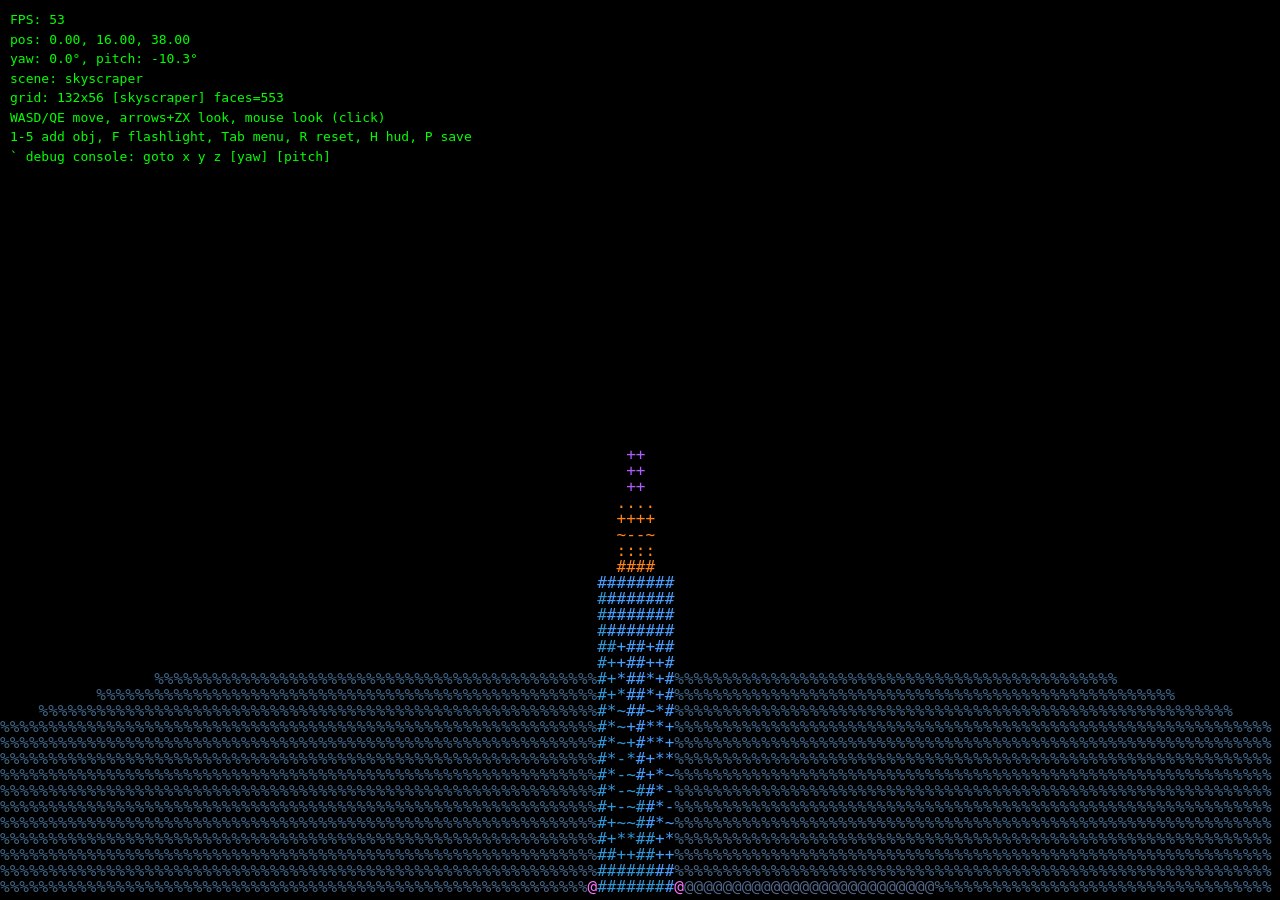
<file: index.html>
<!DOCTYPE html>
<html lang="ru">
<head>
    <meta charset="UTF-8">
    <meta name="viewport" content="width=device-width, initial-scale=1.0">
    <title>ASCII 3D</title>
    <link rel="stylesheet" href="css/style.css">
</head>
<body>
    <canvas id="canvas"></canvas>
    <!-- utils -> core -> scene -> render -> ui -> scenes -> main -->
    <script src="js/utils/Debug.js"></script>
    <script src="js/core/MathUtils.js"></script>
    <script src="js/core/Vec3.js"></script>
    <script src="js/core/Mat4.js"></script>
    <script src="js/core/Config.js"></script>
    <script src="js/core/Camera.js"></script>
    <script src="js/core/Input.js"></script>
    <script src="js/scene/Object3D.js"></script>
    <script src="js/scene/SceneRegistry.js"></script>
    <script src="js/scene/primitives/Mesh.js"></script>
    <script src="js/scene/primitives/Cube.js"></script>
    <script src="js/scene/primitives/Plane.js"></script>
    <script src="js/scene/primitives/Sphere.js"></script>
    <script src="js/scene/primitives/Pyramid.js"></script>
    <script src="js/scene/primitives/Group.js"></script>
    <script src="js/scene/primitives/Character.js"></script>
    <script src="js/scene/Scene.js"></script>
    <script src="js/scene/SceneLoader.js"></script>
    <script src="scenes/empty.js"></script>
    <script src="scenes/skyscraper.js"></script>
    <script src="scenes/bricktown.js"></script>
    <script src="scenes/city_block.js"></script>
    <script src="scenes/desert.js"></script>
    <script src="scenes/character_demo.js"></script>
    <script src="scenes/light_demo.js"></script>
    <script src="js/render/GlyphMap.js"></script>
    <script src="js/render/Lighting.js"></script>
    <script src="js/render/Texture.js"></script>
    <script src="js/render/Projection.js"></script>
    <script src="js/render/Rasterizer.js"></script>
    <script src="js/render/FrameBuffer.js"></script>
    <script src="js/utils/Colors.js"></script>
    <script src="js/ui/HUD.js"></script>
    <script src="js/ui/SceneMenu.js"></script>
    <script src="js/ui/DebugConsole.js"></script>
    <script src="js/main.js"></script>
</body>
</html>
</file>
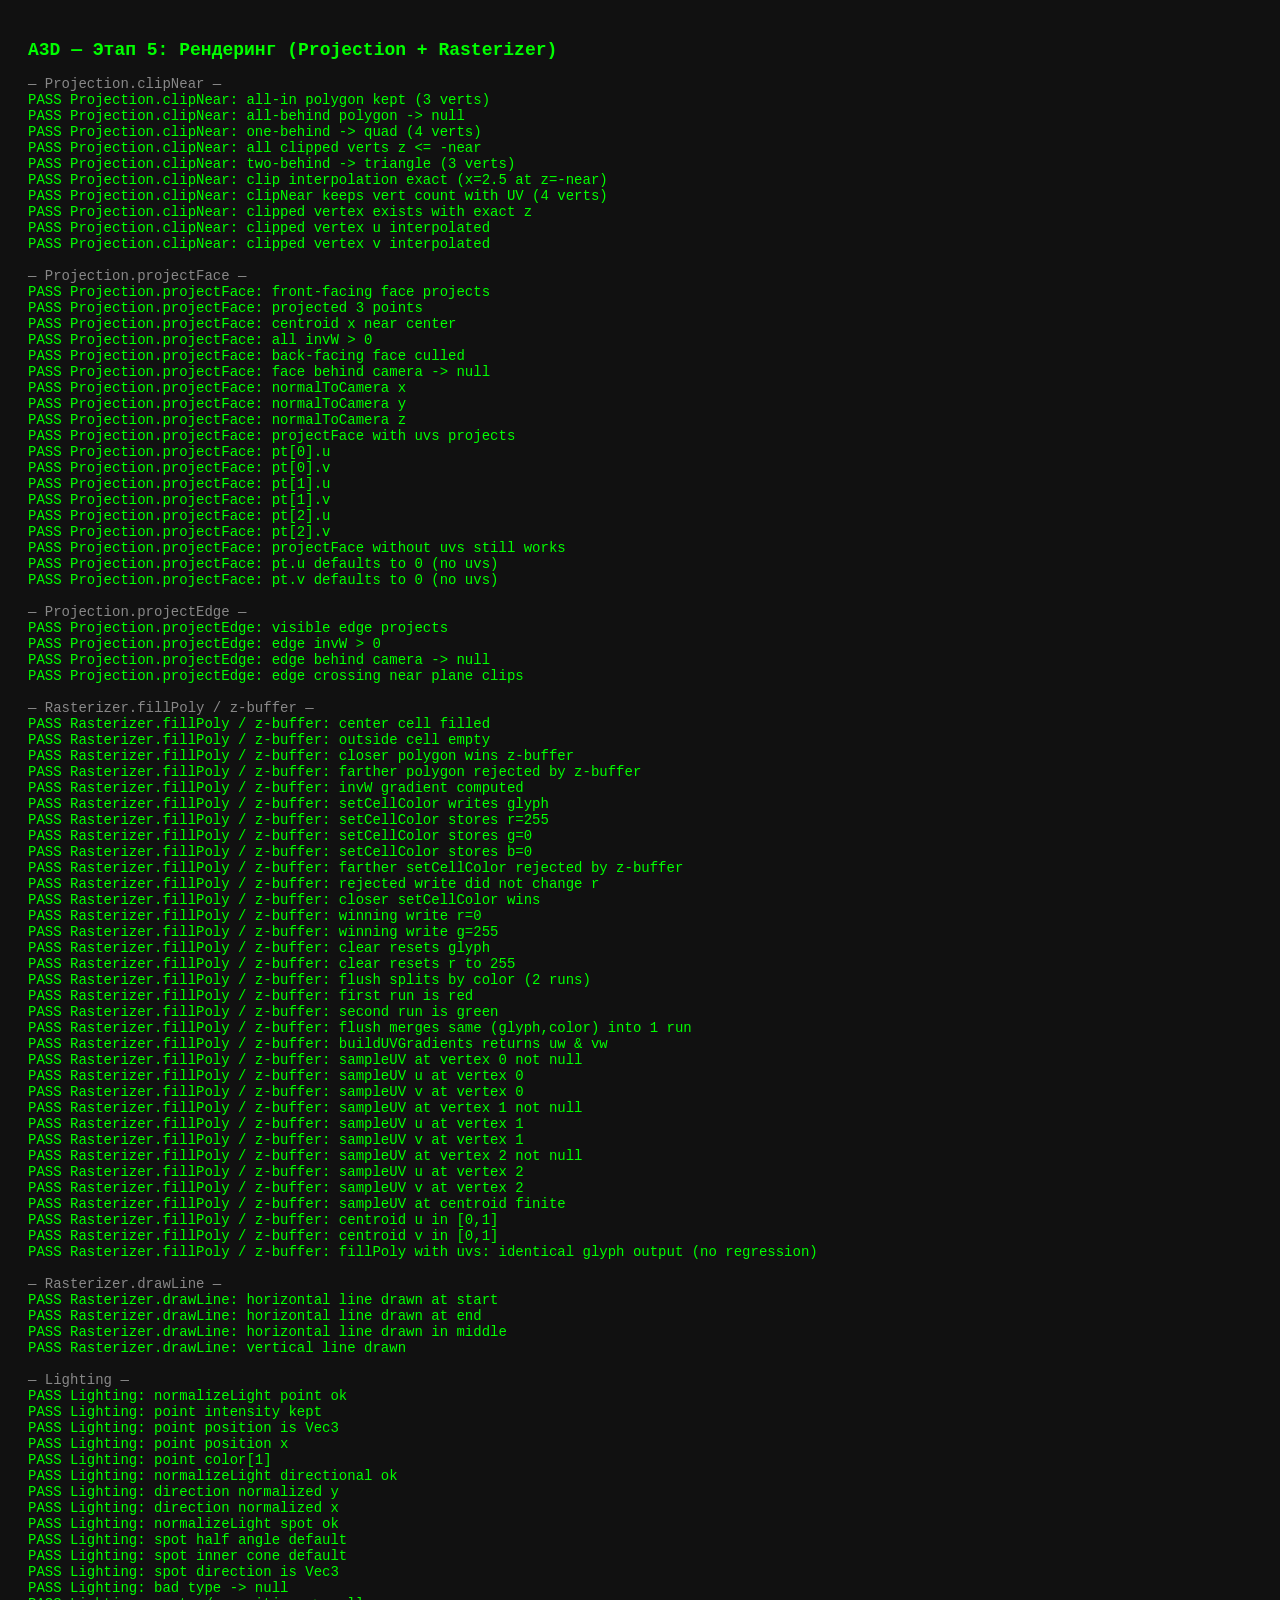
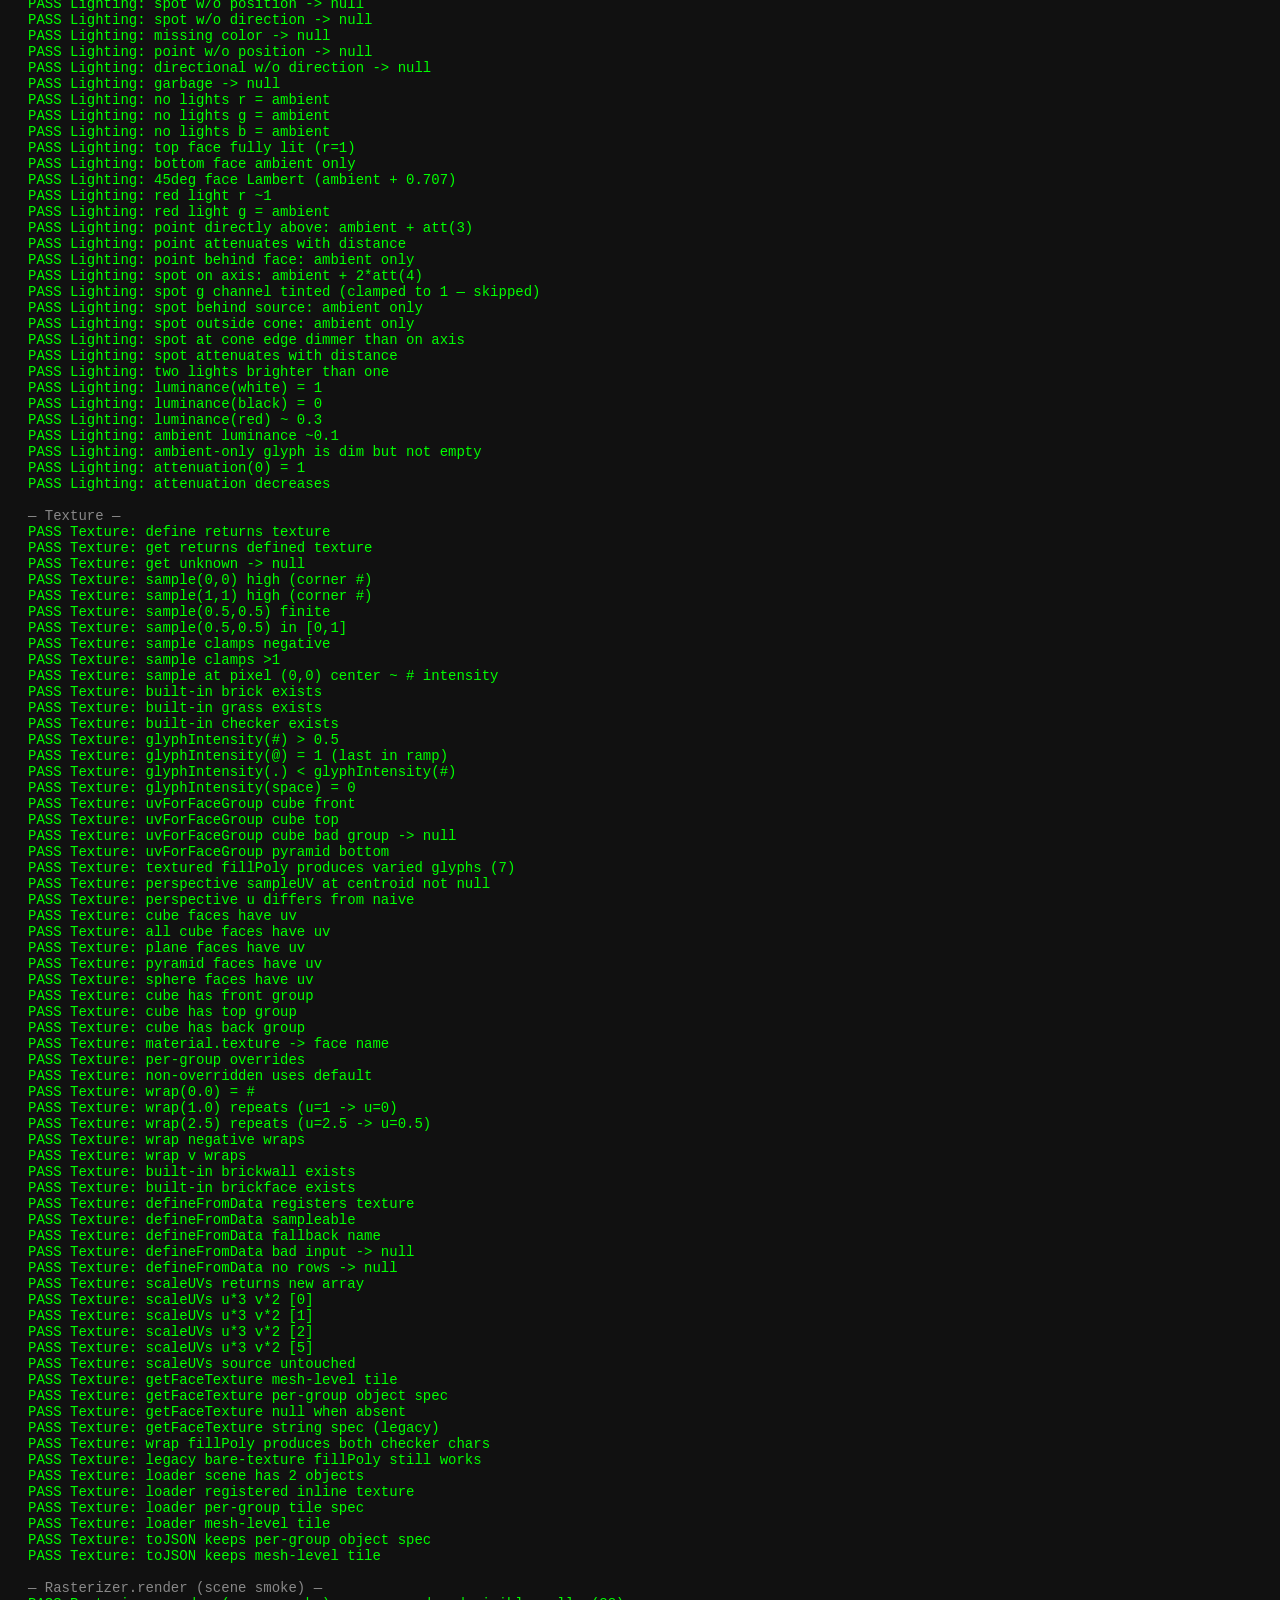
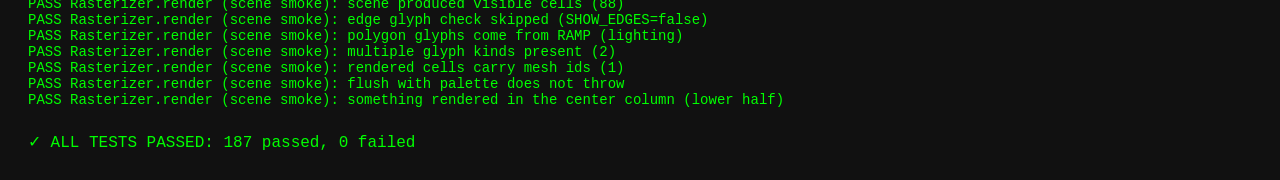
<file: test/render_test.html>
<!DOCTYPE html>
<html lang="ru">
<head>
    <meta charset="UTF-8">
    <meta name="viewport" content="width=device-width, initial-scale=1.0">
    <title>A3D Tests — Этап 5</title>
    <style>
        body {
            font-family: monospace;
            font-size: 14px;
            background: #111;
            color: #0f0;
            padding: 20px;
        }
        h1 { color: #0f0; font-size: 18px; }
        .section { margin-top: 16px; color: #888; }
        .pass { color: #0f0; }
        .fail { color: #f44; }
        .summary { margin-top: 24px; font-size: 16px; }
    </style>
</head>
<body>
    <h1>A3D — Этап 5: Рендеринг (Projection + Rasterizer)</h1>
    <div id="output"></div>

    <script>
        var _cb = Date.now();
        [
            '../js/utils/Debug.js',
            '../js/core/MathUtils.js',
            '../js/core/Vec3.js',
            '../js/core/Mat4.js',
            '../js/core/Config.js',
            '../js/core/Camera.js',
            '../js/scene/Object3D.js',
            '../js/scene/SceneRegistry.js',
            '../js/scene/primitives/Mesh.js',
            '../js/scene/primitives/Cube.js',
            '../js/scene/primitives/Plane.js',
            '../js/scene/primitives/Sphere.js',
            '../js/scene/primitives/Pyramid.js',
            '../js/scene/primitives/Group.js',
            '../js/scene/primitives/Character.js',
            '../js/scene/Scene.js',
            '../js/scene/SceneLoader.js',
            '../js/render/GlyphMap.js',
            '../js/render/Lighting.js',
            '../js/render/Texture.js',
            '../js/render/Projection.js',
            '../js/render/Rasterizer.js',
            '../js/render/FrameBuffer.js'
        ].forEach(function (p) {
            document.write('<script src="' + p + '?v=' + _cb + '"><\/script>');
        });
    </script>
    <script>
    (function () {
        'use strict';

        var Vec3 = A3D.modules.Vec3;
        var Mat4 = A3D.modules.Mat4;
        var Camera = A3D.modules.Camera;
        var Scene = A3D.modules.Scene;
        var Cube = A3D.modules.Cube;
        var Plane = A3D.modules.Plane;
        var Pyramid = A3D.modules.Pyramid;
        var FrameBuffer = A3D.modules.FrameBuffer;
        var Projection = A3D.modules.Projection;
        var Rasterizer = A3D.modules.Rasterizer;
        var Lighting = A3D.modules.Lighting;
        var Texture = A3D.modules.Texture;
        var Config = A3D.modules.Config;

        var output = document.getElementById('output');
        var passed = 0;
        var failed = 0;
        var currentSection = '';

        function section(name) {
            currentSection = name;
            var div = document.createElement('div');
            div.className = 'section';
            div.textContent = '— ' + name + ' —';
            output.appendChild(div);
        }

        function report(label, ok, actual, expected) {
            var line = document.createElement('div');
            if (ok) {
                passed++;
                line.className = 'pass';
                line.textContent = 'PASS  ' + currentSection + ': ' + label;
            } else {
                failed++;
                line.className = 'fail';
                var msg = 'FAIL  ' + currentSection + ': ' + label;
                if (actual !== undefined) msg += '  actual=' + actual;
                if (expected !== undefined) msg += '  expected=' + expected;
                line.textContent = msg;
            }
            output.appendChild(line);
            if (!ok) console.error('FAIL', currentSection, label, { actual: actual, expected: expected });
        }

        function assertTrue(label, cond, detail) { report(label, !!cond, detail); }
        function assertClose(label, a, e, eps) { if (eps === undefined) eps = 1e-4; report(label, Math.abs(a - e) <= eps, a, e); }

        // Camera at origin looking down -z with identity orientation.
        function makeTestCamera() {
            var cam = new Camera();
            cam.position = new Vec3(0, 0, 5);
            cam.yaw = 0;
            cam.pitch = 0;
            cam.aspect = 1;
            return cam;
        }

        // ---------- Near clipping (Sutherland-Hodgman) ----------
        // Convention: camera looks down -z, so a point is IN FRONT when z < 0.
        // clipNear(verts, near) keeps the region z <= -near.
        function testClipNear() {
            section('Projection.clipNear');

            var near = 1.0;

            // fully in front (z negative) -> unchanged count
            var allIn = [
                { x: 0, y: 0, z: -2 },
                { x: 1, y: 0, z: -3 },
                { x: 0, y: 1, z: -4 }
            ];
            var r1 = Projection.clipNear(allIn, near);
            assertTrue('all-in polygon kept (3 verts)', r1 && r1.length === 3, 'got ' + (r1 && r1.length));

            // fully behind (z positive) -> null
            var allBehind = [
                { x: 0, y: 0, z: 2 },
                { x: 1, y: 0, z: 3 },
                { x: 0, y: 1, z: 4 }
            ];
            var r2 = Projection.clipNear(allBehind, near);
            assertTrue('all-behind polygon -> null', r2 === null);

            // one vertex behind (z positive) -> clipped to quad (4 verts), all z <= -near
            var mixed = [
                { x: 0, y: 0, z: -2 },
                { x: 1, y: 0, z: 3 },    // behind
                { x: 0, y: 1, z: -4 }
            ];
            var r3 = Projection.clipNear(mixed, near);
            assertTrue('one-behind -> quad (4 verts)', r3 && r3.length === 4, 'got ' + (r3 && r3.length));
            if (r3) {
                var allZ = true;
                for (var i = 0; i < r3.length; i++) {
                    if (r3[i].z > -near + 1e-6) allZ = false;
                }
                assertTrue('all clipped verts z <= -near', allZ);
            }

            // two vertices behind -> triangle (3 verts)
            var twoBehind = [
                { x: 0, y: 0, z: -2 },
                { x: 1, y: 0, z: 3 },
                { x: 0, y: 1, z: 4 }
            ];
            var r4 = Projection.clipNear(twoBehind, near);
            assertTrue('two-behind -> triangle (3 verts)', r4 && r4.length === 3, 'got ' + (r4 && r4.length));

            // interpolation correctness: edge from z=-2 to z=2 crossing z=-1
            var tri = [
                { x: 0, y: 0, z: -2 },
                { x: 10, y: 0, z: 2 },
                { x: 5, y: 5, z: -10 }
            ];
            var r5 = Projection.clipNear(tri, near);
            if (r5) {
                // crossing at z=-1: t = (-1 - (-2)) / (2 - (-2)) = 1/4 -> x = 0 + 10*0.25 = 2.5
                var found = null;
                for (var k = 0; k < r5.length; k++) {
                    if (Math.abs(r5[k].z - (-near)) < 1e-6 && Math.abs(r5[k].x - 2.5) < 1e-6) {
                        found = r5[k];
                    }
                }
                assertTrue('clip interpolation exact (x=2.5 at z=-near)', !!found, 'verts: ' + JSON.stringify(r5.map(function(v){return [v.x,v.z];})));
            } else {
                assertTrue('clip interpolation exact (x=2.5 at z=-near)', false, 'no result');
            }

            // UV preservation through clip: vertices carry u/v; the interpolated
            // clip vertex must have u/v linearly blended in camera space.
            var uvTri = [
                { x: 0, y: 0, z: -2, u: 0, v: 0 },
                { x: 10, y: 0, z: 2, u: 1, v: 0.5 },   // behind -> clipped
                { x: 5, y: 5, z: -10, u: 0.5, v: 1 }
            ];
            var rUV = Projection.clipNear(uvTri, near);
            assertTrue('clipNear keeps vert count with UV (4 verts)', rUV && rUV.length === 4, 'got ' + (rUV && rUV.length));
            if (rUV) {
                // the interpolated vertex sits at z=-near; its u/v must equal the
                // linear blend of the two edge endpoints at t=0.25 (same as x test).
                var clipVert = null;
                for (var uvI = 0; uvI < rUV.length; uvI++) {
                    if (Math.abs(rUV[uvI].z - (-near)) < 1e-6) {
                        // only the interpolated one has z exactly at -near AND x=2.5
                        if (Math.abs(rUV[uvI].x - 2.5) < 1e-6) clipVert = rUV[uvI];
                    }
                }
                assertTrue('clipped vertex exists with exact z', !!clipVert);
                if (clipVert) {
                    // u: lerp(0 -> 1, t=0.25) = 0.25 ; v: lerp(0 -> 0.5, t=0.25) = 0.125
                    assertClose('clipped vertex u interpolated', clipVert.u, 0.25, 1e-4);
                    assertClose('clipped vertex v interpolated', clipVert.v, 0.125, 1e-4);
                }
            }
        }

        // ---------- projectFace ----------
        function testProjectFace() {
            section('Projection.projectFace');

            var cam = makeTestCamera();
            var view = cam.getViewMatrix();
            var proj = cam.getProjectionMatrix();
            var W = 100, H = 50, aspect = 2.0; // cellH/cellW

            // A triangle facing the camera. Camera at (0,0,5) looks down -z.
            // A face at z=0 with normal pointing +z (towards the camera) is visible.
            var tri = [new Vec3(-1, -1, 0), new Vec3(1, -1, 0), new Vec3(0, 1, 0)];
            // normal: (v1-v0)x(v2-v0) = (2,0,0)x(1,2,0) = (0*0-0*2, 0*1-2*0, 2*2-0*1)=(0,0,4)->normalize (0,0,1)
            var normalWorld = new Vec3(0, 0, 1);
            var normalCam = Projection.normalToCamera(normalWorld, view);

            var r = Projection.projectFace(tri, null, normalCam, view, proj, W, H, aspect);
            assertTrue('front-facing face projects', !!r);
            if (r) {
                assertTrue('projected 3 points', r.pts.length === 3);
                // center of triangle should project near screen center (x=50)
                var avgX = (r.pts[0].x + r.pts[1].x + r.pts[2].x) / 3;
                assertClose('centroid x near center', avgX, W / 2, W * 0.1);
                // all invW positive
                var okW = true;
                for (var i = 0; i < r.pts.length; i++) {
                    if (r.pts[i].invW <= 0) okW = false;
                }
                assertTrue('all invW > 0', okW);

                // back-face cull: same triangle but normal flipped -> culled
                var rBack = Projection.projectFace(tri, null, new Vec3(-normalCam.x, -normalCam.y, -normalCam.z), view, proj, W, H, aspect);
                assertTrue('back-facing face culled', rBack === null);
            }

            // Face behind the camera -> clipped to null
            var behind = [new Vec3(-1, -1, 8), new Vec3(1, -1, 8), new Vec3(0, 1, 8)];
            var nBehind = Projection.normalToCamera(new Vec3(0, 0, 1), view);
            var rBehind = Projection.projectFace(behind, null, nBehind, view, proj, W, H, aspect);
            assertTrue('face behind camera -> null', rBehind === null);

            // Normal transform: camera at (0,0,5) looking to origin has identity
            // rotation (forward = world -z). So a world normal is unchanged in
            // camera space: world (0,0,1) -> cam (0,0,1).
            assertClose('normalToCamera x', normalCam.x, 0, 1e-5);
            assertClose('normalToCamera y', normalCam.y, 0, 1e-5);
            assertClose('normalToCamera z', normalCam.z, 1, 1e-5);

            // projectFace with uvs: each output pt must carry the face-corner UV.
            var triUV = [new Vec3(-1, -1, 0), new Vec3(1, -1, 0), new Vec3(0, 1, 0)];
            var uvArr = [0, 0,   1, 0,   0.5, 1];  // per-corner (u,v)
            var rUVFace = Projection.projectFace(triUV, uvArr, normalCam, view, proj, W, H, aspect);
            assertTrue('projectFace with uvs projects', !!rUVFace);
            if (rUVFace && rUVFace.pts.length === 3) {
                // no clipping here (all z=0 in front), so pt.u/v == input uv order
                assertClose('pt[0].u', rUVFace.pts[0].u, 0, 1e-5);
                assertClose('pt[0].v', rUVFace.pts[0].v, 0, 1e-5);
                assertClose('pt[1].u', rUVFace.pts[1].u, 1, 1e-5);
                assertClose('pt[1].v', rUVFace.pts[1].v, 0, 1e-5);
                assertClose('pt[2].u', rUVFace.pts[2].u, 0.5, 1e-5);
                assertClose('pt[2].v', rUVFace.pts[2].v, 1, 1e-5);
            } else {
                assertTrue('projectFace with uvs: 3 pts', false, 'got ' + (rUVFace && rUVFace.pts.length));
            }

            // projectFace WITHOUT uvs: pts still have u/v fields (default 0) —
            // backward compatible, existing callers unaffected.
            var rNoUV = Projection.projectFace(tri, null, normalCam, view, proj, W, H, aspect);
            assertTrue('projectFace without uvs still works', !!rNoUV && rNoUV.pts.length === 3);
            if (rNoUV) {
                assertClose('pt.u defaults to 0 (no uvs)', rNoUV.pts[0].u, 0, 1e-9);
                assertClose('pt.v defaults to 0 (no uvs)', rNoUV.pts[0].v, 0, 1e-9);
            }
        }

        // ---------- projectEdge ----------
        function testProjectEdge() {
            section('Projection.projectEdge');

            var cam = makeTestCamera();
            var view = cam.getViewMatrix();
            var proj = cam.getProjectionMatrix();
            var W = 100, H = 50, aspect = 2.0;

            // visible edge (z=0 is in front of camera at z=5)
            var e1 = Projection.projectEdge(new Vec3(-1, 0, 0), new Vec3(1, 0, 0), view, proj, W, H, aspect);
            assertTrue('visible edge projects', !!e1 && e1.length === 2);
            if (e1) {
                assertTrue('edge invW > 0', e1[0].invW > 0 && e1[1].invW > 0);
            }

            // both endpoints behind camera (z=8 > camera z=5) -> null
            var e2 = Projection.projectEdge(new Vec3(-1, 0, 8), new Vec3(1, 0, 8), view, proj, W, H, aspect);
            assertTrue('edge behind camera -> null', e2 === null);

            // one endpoint in front (z=-1), one behind (z=8) -> clipped, returns 2 pts
            var e3 = Projection.projectEdge(new Vec3(-1, 0, -1), new Vec3(1, 0, 8), view, proj, W, H, aspect);
            assertTrue('edge crossing near plane clips', !!e3 && e3.length === 2);
        }

        // ---------- Rasterizer: fillPoly + z-buffer ----------
        function testRasterizer() {
            section('Rasterizer.fillPoly / z-buffer');

            var fb = new FrameBuffer();
            fb.resize(40, 20);
            fb.clear();

            // A triangle covering the center of the buffer.
            var pts = [
                { x: 10, y: 5, invW: 0.2 },
                { x: 30, y: 5, invW: 0.2 },
                { x: 20, y: 15, invW: 0.2 }
            ];
            Rasterizer.fillPoly(fb, pts, '#');

            // center cell should be filled
            assertTrue('center cell filled', fb.getChar(20, 10) === '#', 'got ' + JSON.stringify(fb.getChar(20, 10)));
            // a corner outside the triangle should be empty
            assertTrue('outside cell empty', fb.getChar(2, 2) === ' ');

            // Depth convention: w = -z_cam (camera looks down -z). CLOSER objects
            // have SMALLER w and therefore LARGER 1/w (invW). The z-buffer keeps
            // the LARGEST invW. So a "near" polygon has a larger invW value.
            var ptsNear = [
                { x: 15, y: 8, invW: 0.5 },   // larger 1/w = closer
                { x: 25, y: 8, invW: 0.5 },
                { x: 20, y: 12, invW: 0.5 }
            ];
            Rasterizer.fillPoly(fb, ptsNear, '@');
            // center is inside the near polygon; it should win
            assertTrue('closer polygon wins z-buffer', fb.getChar(20, 10) === '@', 'got ' + JSON.stringify(fb.getChar(20, 10)));

            // a farther polygon (smaller invW) must NOT overwrite
            var ptsFar = [
                { x: 18, y: 9, invW: 0.1 },
                { x: 22, y: 9, invW: 0.1 },
                { x: 20, y: 11, invW: 0.1 }
            ];
            Rasterizer.fillPoly(fb, ptsFar, '+');
            assertTrue('farther polygon rejected by z-buffer', fb.getChar(20, 10) === '@', 'got ' + JSON.stringify(fb.getChar(20, 10)));

            // perspective-correct interpolation: invW should be lower at the far edge
            var grad = Rasterizer.computeInvWGradient(pts);
            assertTrue('invW gradient computed', isFinite(grad.A) && isFinite(grad.B) && isFinite(grad.C));

            // ---------- per-cell color (setCellColor / flush) ----------
            var fbC = new FrameBuffer();
            fbC.resize(20, 10);
            fbC.clear();
            // write a colored cell; z-test should accept it (depth > 0)
            fbC.setCellColor(5, 5, '#', 0.5, 0, 1, 0, 0);   // red
            assertTrue('setCellColor writes glyph', fbC.getChar(5, 5) === '#');
            assertClose('setCellColor stores r=255', fbC.r[5 * 20 + 5], 255, 0.5);
            assertClose('setCellColor stores g=0', fbC.g[5 * 20 + 5], 0, 0.5);
            assertClose('setCellColor stores b=0', fbC.b[5 * 20 + 5], 0, 0.5);
            // a farther (smaller invW) write must NOT overwrite the color
            fbC.setCellColor(5, 5, '@', 0.1, 0, 0, 1, 1);   // cyan, but rejected
            assertTrue('farther setCellColor rejected by z-buffer', fbC.getChar(5, 5) === '#');
            assertClose('rejected write did not change r', fbC.r[5 * 20 + 5], 255, 0.5);
            // a closer (larger invW) write wins and updates color
            fbC.setCellColor(5, 5, '@', 0.9, 0, 0, 1, 0);   // green, wins
            assertTrue('closer setCellColor wins', fbC.getChar(5, 5) === '@');
            assertClose('winning write r=0', fbC.r[5 * 20 + 5], 0, 0.5);
            assertClose('winning write g=255', fbC.g[5 * 20 + 5], 255, 0.5);

            // clear() resets color back to neutral white
            fbC.clear();
            assertTrue('clear resets glyph', fbC.getChar(5, 5) === ' ');
            assertClose('clear resets r to 255', fbC.r[5 * 20 + 5], 255, 0.5);

            // flush with per-cell color groups runs by (glyph,color): a row with
            // two different colors must produce two separate fillText calls with
            // distinct fillStyle values. We spy on ctx to capture fillStyle.
            var fbF = new FrameBuffer();
            fbF.resize(10, 1);
            fbF.clear();
            fbF.setCellColor(0, 0, 'a', 1, 0, 1, 0, 0);   // red
            fbF.setCellColor(1, 0, 'a', 1, 0, 0, 1, 0);   // green (same glyph, diff color)
            var styles = [];
            var spyCtx = {
                font: '', textBaseline: '', fillStyle: '',
                fillText: function (txt, x, y) { styles.push(this.fillStyle + '|' + txt); }
            };
            fbF.flush(spyCtx, 10, 20, null);
            // expect two runs: red 'a' then green 'a'
            assertTrue('flush splits by color (2 runs)', styles.length === 2, 'got ' + JSON.stringify(styles));
            if (styles.length === 2) {
                assertTrue('first run is red', /rgb\(255,0,0\)/.test(styles[0]), styles[0]);
                assertTrue('second run is green', /rgb\(0,255,0\)/.test(styles[1]), styles[1]);
            }

            // flush with same color + same glyph merges into one run
            var fbF2 = new FrameBuffer();
            fbF2.resize(10, 1);
            fbF2.clear();
            fbF2.setCellColor(0, 0, 'a', 1, 0, 1, 0, 0);
            fbF2.setCellColor(1, 0, 'a', 1, 0, 1, 0, 0);   // same red
            var styles2 = [];
            var spyCtx2 = {
                font: '', textBaseline: '', fillStyle: '',
                fillText: function (txt) { styles2.push(this.fillStyle + '|' + txt); }
            };
            fbF2.flush(spyCtx2, 10, 20, null);
            assertTrue('flush merges same (glyph,color) into 1 run', styles2.length === 1, 'got ' + JSON.stringify(styles2));

            // ---------- perspective-correct UV gradients (u/w, v/w) ----------
            // A triangle in screen space with varying invW and per-corner UVs.
            var uvPts = [
                { x: 10, y: 5,  invW: 0.2, u: 0,   v: 0 },
                { x: 30, y: 5,  invW: 0.4, u: 1,   v: 0 },
                { x: 20, y: 15, invW: 0.6, u: 0.5, v: 1 }
            ];
            var uvArr2 = [0, 0,   1, 0,   0.5, 1];
            var grads = Rasterizer.buildUVGradients(uvPts, uvArr2);
            assertTrue('buildUVGradients returns uw & vw', !!grads && !!grads.uw && !!grads.vw);
            if (grads) {
                // at each vertex, sampleUV must recover the exact corner u/v.
                var invWGrad = Rasterizer.computeInvWGradient(uvPts);
                for (var vi2 = 0; vi2 < 3; vi2++) {
                    var p = uvPts[vi2];
                    var sampled = Rasterizer.sampleUV(grads, invWGrad, p.x, p.y);
                    assertTrue('sampleUV at vertex ' + vi2 + ' not null', !!sampled);
                    if (sampled) {
                        assertClose('sampleUV u at vertex ' + vi2, sampled.u, uvArr2[vi2 * 2], 1e-3);
                        assertClose('sampleUV v at vertex ' + vi2, sampled.v, uvArr2[vi2 * 2 + 1], 1e-3);
                    }
                }
                // perspective check: the barycentric center of the triangle should
                // give a u/v that is NOT the naive screen-space average — i.e. the
                // 1/w weighting matters. We just assert it's finite and in [0,1].
                var cxp = (uvPts[0].x + uvPts[1].x + uvPts[2].x) / 3;
                var cyp = (uvPts[0].y + uvPts[1].y + uvPts[2].y) / 3;
                var centerUV = Rasterizer.sampleUV(grads, invWGrad, cxp, cyp);
                assertTrue('sampleUV at centroid finite', !!centerUV && isFinite(centerUV.u) && isFinite(centerUV.v));
                if (centerUV) {
                    assertTrue('centroid u in [0,1]', centerUV.u >= -1e-3 && centerUV.u <= 1 + 1e-3, 'u=' + centerUV.u);
                    assertTrue('centroid v in [0,1]', centerUV.v >= -1e-3 && centerUV.v <= 1 + 1e-3, 'v=' + centerUV.v);
                }
            }

            // fillPoly with uvs must not change the rasterized glyph/depth (stage A:
            // no visual regression) — same output as without uvs.
            var fbA = new FrameBuffer(); fbA.resize(40, 20); fbA.clear();
            var fbB = new FrameBuffer(); fbB.resize(40, 20); fbB.clear();
            Rasterizer.fillPoly(fbA, uvPts, '#');
            Rasterizer.fillPoly(fbB, uvPts, '#', 0, uvArr2);
            var sameOut = true;
            for (var ci = 0; ci < fbA.chars.length; ci++) {
                if (fbA.chars[ci] !== fbB.chars[ci]) { sameOut = false; break; }
            }
            assertTrue('fillPoly with uvs: identical glyph output (no regression)', sameOut);
        }

        // ---------- drawLine ----------
        function testDrawLine() {
            section('Rasterizer.drawLine');

            var fb = new FrameBuffer();
            fb.resize(30, 10);
            fb.clear();

            Rasterizer.drawLine(fb, { x: 5, y: 5, invW: 0.2 }, { x: 25, y: 5, invW: 0.2 }, '@');
            assertTrue('horizontal line drawn at start', fb.getChar(5, 5) === '@');
            assertTrue('horizontal line drawn at end', fb.getChar(25, 5) === '@');
            assertTrue('horizontal line drawn in middle', fb.getChar(15, 5) === '@');

            var fb2 = new FrameBuffer();
            fb2.resize(30, 10);
            fb2.clear();
            Rasterizer.drawLine(fb2, { x: 10, y: 2, invW: 0.2 }, { x: 10, y: 8, invW: 0.2 }, '@');
            assertTrue('vertical line drawn', fb2.getChar(10, 5) === '@');
        }

        // ---------- Full scene render (smoke test) ----------
        function testSceneRender() {
            section('Rasterizer.render (scene smoke)');

            var cam = makeTestCamera();
            cam.position = new Vec3(0, 2, 10);
            cam.yaw = 0;
            cam.pitch = 0;   // look straight ahead so the sphere is centered
            cam.aspect = 2;

            var scene = new Scene({ name: 'test' });
            // ground plane at y=0 (fills the lower part of the view)
            var ground = new Plane({ segments: 4, size: 40 });
            scene.add(ground);
            // sphere in front of and slightly below the camera -> centered in view
            var Sphere = A3D.modules.Sphere;
            var orb = new Sphere({ rings: 6, segments: 8 });
            orb.position = new Vec3(0, 1.5, 4);
            orb.scale = new Vec3(1.5, 1.5, 1.5);
            orb.markDirty();
            scene.add(orb);

            scene.update(0);
            scene.assignMeshIds();

            var fb = new FrameBuffer();
            fb.resize(80, 40);
            fb.clear();

            var view = cam.getViewMatrix();
            var proj = cam.getProjectionMatrix();
            var aspect = 2.0; // cellH / cellW

            Rasterizer.render(scene, cam, fb, view, proj, aspect);

            // count non-space cells
            var filled = 0;
            for (var i = 0; i < fb.chars.length; i++) {
                if (fb.chars[i] !== ' ') filled++;
            }
            assertTrue('scene produced visible cells (' + filled + ')', filled > 50, 'too few: ' + filled);

            // the image should have edge chars (outlines, GlyphMap.edge) — если SHOW_EDGES=true
            if (Config.SHOW_EDGES !== false) {
                var hasEdge = false;
                for (var j = 0; j < fb.chars.length; j++) {
                    if (fb.chars[j] === '@') hasEdge = true;
                }
                assertTrue('edge glyph present', hasEdge);
            } else {
                report('edge glyph check skipped (SHOW_EDGES=false)', true);
            }

            // без источников света глиф полигона = byIntensity(AMBIENT) = '.' —
            // градиент символов по освещению (этап B). Проверяем, что заполненные
            // ячейки используют glyphs из RAMP, а не только константу '#'.
            var hasRampPoly = false;
            for (var j2 = 0; j2 < fb.chars.length; j2++) {
                var ch2 = fb.chars[j2];
                if (ch2 !== ' ' && ch2 !== '@' && A3D.modules.GlyphMap.RAMP.indexOf(ch2) !== -1) {
                    hasRampPoly = true;
                    break;
                }
            }
            assertTrue('polygon glyphs come from RAMP (lighting)', hasRampPoly);

            // sphere is in front of ground -> the buffer must contain more than
            // one glyph kind (depth / occlusion actually did something).
            var distinct = {};
            for (var k = 0; k < fb.chars.length; k++) {
                distinct[fb.chars[k]] = (distinct[fb.chars[k]] || 0) + 1;
            }
            var kinds = Object.keys(distinct).length;
            assertTrue('multiple glyph kinds present (' + kinds + ')', kinds >= 2);

            // per-mesh colors: rendered cells carry the mesh id of whatever
            // filled them (the ground plane is edge-on/behind from this camera,
            // so only the orb's cells are visible here)
            var idSet = {};
            for (var m = 0; m < fb.ids.length; m++) {
                if (fb.chars[m] !== ' ') idSet[fb.ids[m]] = true;
            }
            assertTrue('rendered cells carry mesh ids (' + Object.keys(idSet).length + ')', Object.keys(idSet).length >= 1);

            var palette = ['#0f0', '#ff0'];
            var flushOk = true;
            try {
                fb.flush(document.createElement('canvas').getContext('2d'), 10, 20, palette);
            } catch (e) {
                flushOk = false;
            }
            assertTrue('flush with palette does not throw', flushOk);

            // the sphere is centered horizontally; with FOV 70 + aspect-2 cells it
            // lands in the lower half of this small buffer, so check a horizontal
            // band across the middle column on the lower half.
            var cx = Math.floor(fb.width / 2);
            var hasCenterBand = false;
            for (var yy = Math.floor(fb.height * 0.6); yy < fb.height; yy++) {
                if (fb.getChar(cx, yy) !== ' ') hasCenterBand = true;
            }
            assertTrue('something rendered in the center column (lower half)', hasCenterBand);
        }

        // ---------- Lighting (этап B) ----------
        function testLighting() {
            section('Lighting');

            // normalizeLight: valid point light
            var pl = Lighting.normalizeLight({ type: 'point', color: [1, 0.5, 0], intensity: 2, position: [3, 4, 5] });
            assertTrue('normalizeLight point ok', !!pl && pl.type === 'point');
            if (pl) {
                assertClose('point intensity kept', pl.intensity, 2);
                assertTrue('point position is Vec3', pl.position instanceof Vec3);
                assertClose('point position x', pl.position.x, 3);
                assertClose('point color[1]', pl.color[1], 0.5);
            }

            // normalizeLight: valid directional light (direction normalized)
            var dl = Lighting.normalizeLight({ type: 'directional', color: [0.2, 0.4, 0.6], intensity: 0.8, direction: [0, -10, 0] });
            assertTrue('normalizeLight directional ok', !!dl && dl.type === 'directional');
            if (dl) {
                assertClose('direction normalized y', dl.direction.y, -1);
                assertClose('direction normalized x', dl.direction.x, 0);
            }

            // normalizeLight: valid spot light (cone defaults from Config)
            var sl = Lighting.normalizeLight({ type: 'spot', color: [1, 0.95, 0.7], intensity: 3, position: [0, 0, 5], direction: [0, 0, -1] });
            assertTrue('normalizeLight spot ok', !!sl && sl.type === 'spot');
            if (sl) {
                assertClose('spot half angle default', sl.coneHalfAngle, Config.SPOT_CONE_HALF_ANGLE, 1e-6);
                assertClose('spot inner cone default', sl.innerCone, Config.SPOT_INNER_CONE, 1e-6);
                assertTrue('spot direction is Vec3', sl.direction instanceof Vec3);
            }

            // normalizeLight: bad inputs -> null
            assertTrue('bad type -> null', Lighting.normalizeLight({ type: 'laser' }) === null);
            assertTrue('spot w/o position -> null', Lighting.normalizeLight({ type: 'spot', color: [1, 1, 1], direction: [0, 0, -1] }) === null);
            assertTrue('spot w/o direction -> null', Lighting.normalizeLight({ type: 'spot', color: [1, 1, 1], position: [0, 0, 5] }) === null);
            assertTrue('missing color -> null', Lighting.normalizeLight({ type: 'point', position: [1, 2, 3] }) === null);
            assertTrue('point w/o position -> null', Lighting.normalizeLight({ type: 'point', color: [1, 1, 1] }) === null);
            assertTrue('directional w/o direction -> null', Lighting.normalizeLight({ type: 'directional', color: [1, 1, 1] }) === null);
            assertTrue('garbage -> null', Lighting.normalizeLight(null) === null);

            // computeFaceLight: no lights -> ambient only (0.1 white)
            var n = new Vec3(0, 1, 0);
            var p = new Vec3(0, 0, 0);
            var amb = Lighting.computeFaceLight(n, p, []);
            assertClose('no lights r = ambient', amb.r, Config.AMBIENT, 1e-5);
            assertClose('no lights g = ambient', amb.g, Config.AMBIENT, 1e-5);
            assertClose('no lights b = ambient', amb.b, Config.AMBIENT, 1e-5);

            // directional: top face (normal +y) lit by light shining straight down
            var sunDown = [Lighting.normalizeLight({ type: 'directional', color: [1, 1, 1], intensity: 1, direction: [0, -1, 0] })];
            var topLit = Lighting.computeFaceLight(new Vec3(0, 1, 0), p, sunDown);
            assertTrue('top face fully lit (r=1)', Math.abs(topLit.r - 1) < 1e-5, 'got ' + topLit.r);
            // bottom face (normal -y) points away -> ambient only
            var botUnlit = Lighting.computeFaceLight(new Vec3(0, -1, 0), p, sunDown);
            assertClose('bottom face ambient only', botUnlit.r, Config.AMBIENT, 1e-5);

            // directional: 45-degree face -> Lambert ~0.707 (unsaturated model:
            // ambient + dot(normal, toLight), clamp 0..1 — см. FEATURES_PLAN §1.1).
            // При высоком AMBIENT сумма может превысить 1 → clamp до 1.
            var diag = Lighting.computeFaceLight(new Vec3(Math.SQRT1_2, Math.SQRT1_2, 0), p, sunDown);
            assertClose('45deg face Lambert (ambient + 0.707)',
                diag.r, Math.min(1, Config.AMBIENT + Math.SQRT1_2), 1e-4);

            // colored light: contribution is scaled by light color
            var redLight = [Lighting.normalizeLight({ type: 'directional', color: [1, 0, 0], intensity: 1, direction: [0, -1, 0] })];
            var redTop = Lighting.computeFaceLight(new Vec3(0, 1, 0), p, redLight);
            assertClose('red light r ~1', redTop.r, 1, 1e-5);
            assertClose('red light g = ambient', redTop.g, Config.AMBIENT, 1e-5);

            // point light: directly below the light, normal up -> full contribution
            var plight = [Lighting.normalizeLight({ type: 'point', color: [1, 1, 1], intensity: 1, position: [0, 3, 0] })];
            var underPoint = Lighting.computeFaceLight(new Vec3(0, 1, 0), new Vec3(0, 0, 0), plight);
            var expAtt = 1 / (1 + Config.POINT_ATTENUATION_K * 9); // d=3
            assertClose('point directly above: ambient + att(3)', underPoint.r, Math.min(1, Config.AMBIENT + expAtt), 1e-4);

            // attenuation grows with distance: face at d=6 is darker than at d=3
            var farPoint = Lighting.computeFaceLight(new Vec3(0, 1, 0), new Vec3(0, -3, 0), plight);
            assertTrue('point attenuates with distance', farPoint.r < underPoint.r,
                'far=' + farPoint.r + ' near=' + underPoint.r);

            // point light behind the face (normal away) -> ambient only
            var behind = Lighting.computeFaceLight(new Vec3(0, 1, 0), new Vec3(0, 3, 0), plight);
            assertClose('point behind face: ambient only', behind.r, Config.AMBIENT, 1e-5);

            // ---------- spot light (cone) ----------
            // Camera-style flashlight at origin pointing -z; face on the beam axis.
            var spot = Lighting.normalizeLight({ type: 'spot', color: [1, 0.95, 0.7], intensity: 2, position: [0, 0, 0], direction: [0, 0, -1] });
            // face 4 units ahead on axis, normal facing the light (+z) -> full cone (inner core)
            var spotOnAxis = Lighting.computeFaceLight(new Vec3(0, 0, 1), new Vec3(0, 0, -4), [spot]);
            var expSpotAtt = 1 / (1 + Config.POINT_ATTENUATION_K * 16); // d=4
            assertClose('spot on axis: ambient + 2*att(4)', spotOnAxis.r, Math.min(1, Config.AMBIENT + 2 * expSpotAtt), 1e-4);
            // tint виден, только если сумма не клампится в 1 (иначе все каналы = 1)
            if (Config.AMBIENT + 2 * expSpotAtt < 1 - 1e-6) {
                assertTrue('spot g channel tinted (b < g)', spotOnAxis.b < spotOnAxis.g,
                    'r=' + spotOnAxis.r + ' g=' + spotOnAxis.g + ' b=' + spotOnAxis.b);
            } else {
                report('spot g channel tinted (clamped to 1 — skipped)', true);
            }

            // face behind the spotlight -> outside cone -> ambient only
            var spotBehind = Lighting.computeFaceLight(new Vec3(0, 0, -1), new Vec3(0, 0, 4), [spot]);
            assertClose('spot behind source: ambient only', spotBehind.r, Config.AMBIENT, 1e-5);

            // face way outside the cone (perpendicular, far from axis) -> ambient only
            var spotOutside = Lighting.computeFaceLight(new Vec3(-1, 0, 0), new Vec3(10, 0, -4), [spot]);
            assertClose('spot outside cone: ambient only', spotOutside.r, Config.AMBIENT, 1e-5);

            // face at the cone edge (half-angle) -> falloff ~0 vs on-axis full
            var half = Config.SPOT_CONE_HALF_ANGLE;
            var edgePos = new Vec3(Math.sin(half) * 4, 0, -Math.cos(half) * 4);
            var spotEdge = Lighting.computeFaceLight(new Vec3(0, 0, 1), edgePos, [spot]);
            assertTrue('spot at cone edge dimmer than on axis', spotEdge.r < spotOnAxis.r - 0.05,
                'edge=' + spotEdge.r + ' axis=' + spotOnAxis.r);

            // attenuation applies to spot too: farther face is darker
            var spotFar = Lighting.computeFaceLight(new Vec3(0, 0, 1), new Vec3(0, 0, -8), [spot]);
            assertTrue('spot attenuates with distance', spotFar.r < spotOnAxis.r, 'far=' + spotFar.r + ' near=' + spotOnAxis.r);

            // two lights add up (clamped to 1)
            var both = Lighting.computeFaceLight(new Vec3(0, 1, 0), p, sunDown.concat(plight));
            assertTrue('two lights brighter than one', both.r > topLit.r - 1e-6 && both.r <= 1 + 1e-6, 'got ' + both.r);

            // luminance: white -> 1, black -> 0, red -> ~0.3
            assertClose('luminance(white) = 1', Lighting.luminance({ r: 1, g: 1, b: 1 }), 1, 1e-5);
            assertClose('luminance(black) = 0', Lighting.luminance({ r: 0, g: 0, b: 0 }), 0, 1e-5);
            assertClose('luminance(red) ~ 0.3', Lighting.luminance({ r: 1, g: 0, b: 0 }), 0.3, 1e-5);

            // ambient=0.1 gives a dark but visible glyph (RAMP index 1 = '.')
            var GlyphMap = A3D.modules.GlyphMap;
            assertClose('ambient luminance ~0.1', Lighting.luminance(amb), Config.AMBIENT, 1e-5);
            assertTrue('ambient-only glyph is dim but not empty',
                GlyphMap.byIntensity(Lighting.luminance(amb)) !== GlyphMap.RAMP[0],
                'got ' + JSON.stringify(GlyphMap.byIntensity(Lighting.luminance(amb))));

            // attenuation() helper: monotone decreasing, =1 at d=0
            assertTrue('attenuation(0) = 1', Math.abs(Lighting.attenuation(0) - 1) < 1e-6);
            assertTrue('attenuation decreases', Lighting.attenuation(5) < Lighting.attenuation(1));
        }

        // ---------- Texture (этап C) ----------
        function testTexture() {
            section('Texture');

            // define + get
            var tex = Texture.define('test4x4', 4, 4, [
                '#...',
                '.#..',
                '..#.',
                '...#'
            ]);
            assertTrue('define returns texture', !!tex && tex.w === 4 && tex.h === 4);
            var got = Texture.get('test4x4');
            assertTrue('get returns defined texture', got === tex);
            assertTrue('get unknown -> null', Texture.get('nope') === null);

            // sample: corners (clamp) and center
            // diagonal texture: cell (0,0)='#'(int~1), (3,3)='#'(int~1), others '.'(int~0.1)
            var c00 = Texture.sample(tex, 0, 0);
            var c33 = Texture.sample(tex, 1, 1);
            assertTrue('sample(0,0) high (corner #)', c00 > 0.5, 'got ' + c00);
            assertTrue('sample(1,1) high (corner #)', c33 > 0.5, 'got ' + c33);
            // center of texture (u=0.5, v=0.5) → between cells, lower intensity
            var cMid = Texture.sample(tex, 0.5, 0.5);
            assertTrue('sample(0.5,0.5) finite', isFinite(cMid));
            assertTrue('sample(0.5,0.5) in [0,1]', cMid >= 0 && cMid <= 1, 'got ' + cMid);

            // clamp: out-of-range u/v clamps to [0,1]
            var cNeg = Texture.sample(tex, -0.5, -0.5);
            var cOver = Texture.sample(tex, 1.5, 1.5);
            assertTrue('sample clamps negative', isFinite(cNeg) && cNeg >= 0 && cNeg <= 1);
            assertTrue('sample clamps >1', isFinite(cOver) && cOver >= 0 && cOver <= 1);

            // bilinear: sample at exact pixel center should match that cell
            // cell (0,0) center is at u = 0.5/4 = 0.125, v = 0.5/4 = 0.125
            var cPx = Texture.sample(tex, 0.125, 0.125);
            assertTrue('sample at pixel (0,0) center ~ # intensity', cPx > 0.7, 'got ' + cPx);

            // built-in textures exist
            assertTrue('built-in brick exists', !!Texture.get('brick'));
            assertTrue('built-in grass exists', !!Texture.get('grass'));
            assertTrue('built-in checker exists', !!Texture.get('checker'));

            // glyphIntensity: '#' is high (index 7/9 in RAMP_ORDER), '.' is low, ' ' is 0
            assertTrue('glyphIntensity(#) > 0.5', Texture.glyphIntensity('#') > 0.5, 'got ' + Texture.glyphIntensity('#'));
            assertTrue('glyphIntensity(@) = 1 (last in ramp)', Math.abs(Texture.glyphIntensity('@') - 1) < 1e-6);
            assertTrue('glyphIntensity(.) < glyphIntensity(#)', Texture.glyphIntensity('.') < Texture.glyphIntensity('#'));
            assertClose('glyphIntensity(space) = 0', Texture.glyphIntensity(' '), 0, 1e-6);

            // uvForFaceGroup: cube groups
            var cg = Texture.uvForFaceGroup('cube', 'front');
            assertTrue('uvForFaceGroup cube front', !!cg && cg.faceIndices && cg.faceIndices.length === 2);
            var cgTop = Texture.uvForFaceGroup('cube', 'top');
            assertTrue('uvForFaceGroup cube top', !!cgTop && cgTop.faceIndices[0] === 8);
            assertTrue('uvForFaceGroup cube bad group -> null', Texture.uvForFaceGroup('cube', 'nope') === null);
            var pg = Texture.uvForFaceGroup('pyramid', 'bottom');
            assertTrue('uvForFaceGroup pyramid bottom', !!pg && pg.faceIndices.length === 1);

            // ---------- fillPoly with texture: per-cell glyph from texture ----------
            var fbT = new FrameBuffer();
            fbT.resize(40, 20);
            fbT.clear();
            // triangle covering center; UVs mapping the texture across it
            var triPts = [
                { x: 10, y: 5, invW: 0.2, u: 0, v: 0 },
                { x: 30, y: 5, invW: 0.2, u: 1, v: 0 },
                { x: 20, y: 15, invW: 0.2, u: 0.5, v: 1 }
            ];
            var triUVs = [0, 0, 1, 0, 0.5, 1];
            // use a high-contrast texture so glyphs vary
            var contrastTex = Texture.define('contrast', 2, 2, ['#.', '.#']);
            Rasterizer.fillPoly(fbT, triPts, 'Z', 0, triUVs, null, contrastTex);
            // count distinct non-space glyphs inside the triangle region
            var distinctT = {};
            for (var ti = 0; ti < fbT.chars.length; ti++) {
                if (fbT.chars[ti] !== ' ') distinctT[fbT.chars[ti]] = true;
            }
            var kindsT = Object.keys(distinctT).length;
            assertTrue('textured fillPoly produces varied glyphs (' + kindsT + ')', kindsT >= 2, JSON.stringify(distinctT));

            // perspective correction: with varying invW, the UV at the centroid
            // must differ from naive screen-space average (1/w weighting matters).
            var perspPts = [
                { x: 10, y: 5, invW: 0.2, u: 0, v: 0 },
                { x: 30, y: 5, invW: 0.4, u: 1, v: 0 },
                { x: 20, y: 15, invW: 0.6, u: 0.5, v: 1 }
            ];
            var perspUVs = [0, 0, 1, 0, 0.5, 1];
            var pGrads = Rasterizer.buildUVGradients(perspPts, perspUVs);
            var pInvW = Rasterizer.computeInvWGradient(perspPts);
            // screen-space centroid
            var scx = (perspPts[0].x + perspPts[1].x + perspPts[2].x) / 3;
            var scy = (perspPts[0].y + perspPts[1].y + perspPts[2].y) / 3;
            var pcUV = Rasterizer.sampleUV(pGrads, pInvW, scx, scy);
            assertTrue('perspective sampleUV at centroid not null', !!pcUV);
            if (pcUV) {
                // naive screen-space average of corner UVs
                var naiveU = (0 + 1 + 0.5) / 3;
                var naiveV = (0 + 0 + 1) / 3;
                // perspective-correct should differ from naive when invW varies
                assertTrue('perspective u differs from naive', Math.abs(pcUV.u - naiveU) > 1e-4, 'pc=' + pcUV.u + ' naive=' + naiveU);
            }

            // ---------- primitive UV generation (этап C) ----------
            // UV генерируется лениво через Texture.generateFaceUVs (Texture.js
            // грузится после примитивов — см. index.html).
            var cube = new Cube();
            Texture.generateFaceUVs(cube);
            assertTrue('cube faces have uv', cube.faces[0].uv && cube.faces[0].uv.length === 6);
            var allUV = true;
            for (var ci = 0; ci < cube.faces.length; ci++) {
                if (!cube.faces[ci].uv || cube.faces[ci].uv.length !== 6) { allUV = false; break; }
            }
            assertTrue('all cube faces have uv', allUV);

            var plane = new Plane({ segments: 4, size: 10 });
            Texture.generateFaceUVs(plane);
            assertTrue('plane faces have uv', plane.faces[0].uv && plane.faces[0].uv.length === 6);

            var pyr = new Pyramid();
            Texture.generateFaceUVs(pyr);
            assertTrue('pyramid faces have uv', pyr.faces[0].uv && pyr.faces[0].uv.length === 6);

            var sph = A3D.modules.Sphere;
            var sphere = new sph({ rings: 6, segments: 8 });
            Texture.generateFaceUVs(sphere);
            assertTrue('sphere faces have uv', sphere.faces[0].uv && sphere.faces[0].uv.length === 6);

            // face groups (computeFaceGroups)
            var cubeGroups = cube.computeFaceGroups();
            assertTrue('cube has front group', Array.isArray(cubeGroups.front) && cubeGroups.front.length === 2);
            assertTrue('cube has top group', Array.isArray(cubeGroups.top) && cubeGroups.top.length === 2);
            assertTrue('cube has back group', Array.isArray(cubeGroups.back) && cubeGroups.back.length === 2);

            // getFaceTextureName: material.texture applies to all faces
            var cubeT = new Cube({ material: { texture: 'brick' } });
            assertTrue('material.texture -> face name', cubeT.getFaceTextureName(cubeT.faces[0]) === 'brick');
            // per-group textures override
            var cubeG = new Cube({ material: { texture: 'grass', textures: { front: 'window' } } });
            assertTrue('per-group overrides', cubeG.getFaceTextureName(cubeG.faces[4]) === 'window'); // front is face 4
            assertTrue('non-overridden uses default', cubeG.getFaceTextureName(cubeG.faces[0]) === 'grass');

            // ---------- Tile-режим (этап D): wrap-семплинг + repeat ----------

            // sampleWrapChar: nearest + wrap — u=1.0 даёт тот же символ, что u=0.0
            var checker2 = Texture.define('wrapchk', 2, 2, ['#.', '.#']);
            assertTrue('wrap(0.0) = #', Texture.sampleWrapChar(checker2, 0.0, 0.0) === '#');
            assertTrue('wrap(1.0) repeats (u=1 -> u=0)', Texture.sampleWrapChar(checker2, 1.0, 0.0) === '#');
            assertTrue('wrap(2.5) repeats (u=2.5 -> u=0.5)', Texture.sampleWrapChar(checker2, 2.5, 0.0) === '.');
            assertTrue('wrap negative wraps', Texture.sampleWrapChar(checker2, -0.5, 0.0) === '.'); // -0.5 → 0.5 → cell (1,0)='.'
            assertTrue('wrap v wraps', Texture.sampleWrapChar(checker2, 0.0, 1.0) === '#');

            // built-in tiling bricks exist
            assertTrue('built-in brickwall exists', !!Texture.get('brickwall'));
            assertTrue('built-in brickface exists', !!Texture.get('brickface'));

            // defineFromData: inline texture from scene JSON
            var inlineTex = Texture.defineFromData({ name: 'inl', rows: ['ab', 'cd'] }, null);
            assertTrue('defineFromData registers texture', !!inlineTex && inlineTex.w === 2 && inlineTex.h === 2);
            assertTrue('defineFromData sampleable', Texture.sampleWrapChar(inlineTex, 0.25, 0.25) === 'a');
            assertTrue('defineFromData fallback name', !!Texture.defineFromData({ rows: ['xx'] }, 'fbname') && !!Texture.get('fbname'));
            assertTrue('defineFromData bad input -> null', Texture.defineFromData(null, 'x') === null);
            assertTrue('defineFromData no rows -> null', Texture.defineFromData({ name: 'n' }, 'n') === null);

            // scaleUVs: UV масштабируются на repeat (tile) — f.uv не мутируется
            var uv6 = [0, 0, 1, 0, 0.5, 1];
            var scaled = Rasterizer.scaleUVs(uv6, 3, 2);
            assertTrue('scaleUVs returns new array', scaled !== uv6);
            assertClose('scaleUVs u*3 v*2 [0]', scaled[0], 0, 1e-9);
            assertClose('scaleUVs u*3 v*2 [1]', scaled[1], 0, 1e-9);
            assertClose('scaleUVs u*3 v*2 [2]', scaled[2], 3, 1e-9);
            assertClose('scaleUVs u*3 v*2 [5]', scaled[5], 2, 1e-9);
            assertClose('scaleUVs source untouched', uv6[2], 1, 1e-9);

            // getFaceTexture: descriptor { name, tile }
            var cubeTile = new Cube({ material: { texture: 'brickwall', tile: [4, 6] } });
            var specT = cubeTile.getFaceTexture(cubeTile.faces[0]);
            assertTrue('getFaceTexture mesh-level tile', !!specT && specT.name === 'brickwall' && specT.tile && specT.tile[0] === 4 && specT.tile[1] === 6);
            var cubePer = new Cube({ material: { textures: { front: { texture: 'window', tile: [2, 3] } } } });
            var specF = cubePer.getFaceTexture(cubePer.faces[4]); // front is face 4
            assertTrue('getFaceTexture per-group object spec', !!specF && specF.name === 'window' && specF.tile[0] === 2);
            var specOther = cubePer.getFaceTexture(cubePer.faces[0]); // back — no texture
            assertTrue('getFaceTexture null when absent', specOther === null);
            // legacy string specs still work
            var specStr = cubeG.getFaceTexture(cubeG.faces[4]);
            assertTrue('getFaceTexture string spec (legacy)', !!specStr && specStr.name === 'window' && specStr.tile === null);

            // fillPoly with wrap texture: repeated pattern -> varied glyphs,
            // and nearest sampling keeps the ORIGINAL texture chars (no remap).
            var fbW = new FrameBuffer();
            fbW.resize(40, 20);
            fbW.clear();
            // UVs spanning 2 repeats of the 2x2 checker -> all 4 cells hit
            var wPts = [
                { x: 10, y: 5, invW: 0.2 },
                { x: 30, y: 5, invW: 0.2 },
                { x: 20, y: 15, invW: 0.2 }
            ];
            var wUVs = [0, 0, 2, 0, 1, 2]; // 2 repeats in u, 2 in v
            Rasterizer.fillPoly(fbW, wPts, 'Z', 0, wUVs, null, { tex: checker2, wrap: true });
            var wChars = {};
            for (var wi = 0; wi < fbW.chars.length; wi++) {
                if (fbW.chars[wi] !== ' ') wChars[fbW.chars[wi]] = true;
            }
            assertTrue('wrap fillPoly produces both checker chars', !!wChars['#'] && !!wChars['.'], JSON.stringify(wChars));

            // legacy bare-texture path in fillPoly still works (bilinear)
            var fbL = new FrameBuffer();
            fbL.resize(40, 20);
            fbL.clear();
            Rasterizer.fillPoly(fbL, wPts, 'Z', 0, [0, 0, 1, 0, 0.5, 1], null, checker2);
            var lChars = {};
            for (var li = 0; li < fbL.chars.length; li++) {
                if (fbL.chars[li] !== ' ') lChars[fbL.chars[li]] = true;
            }
            assertTrue('legacy bare-texture fillPoly still works', Object.keys(lChars).length >= 1, JSON.stringify(lChars));

            // SceneLoader: tile + textureData round-trip through applyMaterial.
            // Регистрируем тип 'cube' (в тесте main.js не грузился).
            A3D.SceneRegistry.register('cube', function (p) { return new Cube(p); });
            var SL = A3D.modules.SceneLoader;
            var loaded = SL.load({
                name: 'tiletest',
                objects: [
                    {
                        type: 'cube',
                        textureData: { name: 'sltex', rows: ['##', '..'] },
                        textures: { front: { texture: 'sltex', tile: [3, 2] } },
                        color: [1, 0, 0]
                    },
                    { type: 'cube', texture: 'sltex', tile: [5, 5], color: [0, 1, 0] }
                ]
            });
            assertTrue('loader scene has 2 objects', loaded.objects.length === 2);
            var lo1 = loaded.objects[0];
            assertTrue('loader registered inline texture', !!Texture.get('sltex'));
            assertTrue('loader per-group tile spec',
                !!lo1.material && !!lo1.material.textures &&
                typeof lo1.material.textures.front === 'object' &&
                lo1.material.textures.front.texture === 'sltex' &&
                lo1.material.textures.front.tile[0] === 3);
            var lo2 = loaded.objects[1];
            assertTrue('loader mesh-level tile', !!lo2.material && lo2.material.texture === 'sltex' && lo2.material.tile[0] === 5);

            // toJSON round-trip preserves tile + object specs (material — на вершине)
            var j1 = lo1.toJSON();
            assertTrue('toJSON keeps per-group object spec',
                j1.material && j1.material.textures && j1.material.textures.front &&
                j1.material.textures.front.texture === 'sltex' && j1.material.textures.front.tile[0] === 3);
            var j2 = lo2.toJSON();
            assertTrue('toJSON keeps mesh-level tile',
                j2.material && j2.material.texture === 'sltex' && j2.material.tile && j2.material.tile[0] === 5);
        }

        testClipNear();
        testProjectFace();
        testProjectEdge();
        testRasterizer();
        testDrawLine();
        testLighting();
        testTexture();
        testSceneRender();

        var summary = document.createElement('div');
        summary.className = 'summary';
        if (failed === 0) {
            summary.style.color = '#0f0';
            summary.textContent = '✓ ALL TESTS PASSED: ' + passed + ' passed, 0 failed';
            console.log('%cA3D STAGE-5 TESTS: ALL PASSED (' + passed + ')', 'color: #0f0; font-size: 16px;');
        } else {
            summary.style.color = '#f44';
            summary.textContent = '✗ TESTS FAILED: ' + passed + ' passed, ' + failed + ' failed';
            console.error('A3D STAGE-5 TESTS: ' + failed + ' failed, ' + passed + ' passed');
        }
        output.appendChild(summary);
    })();
    </script>
</body>
</html>
</file>
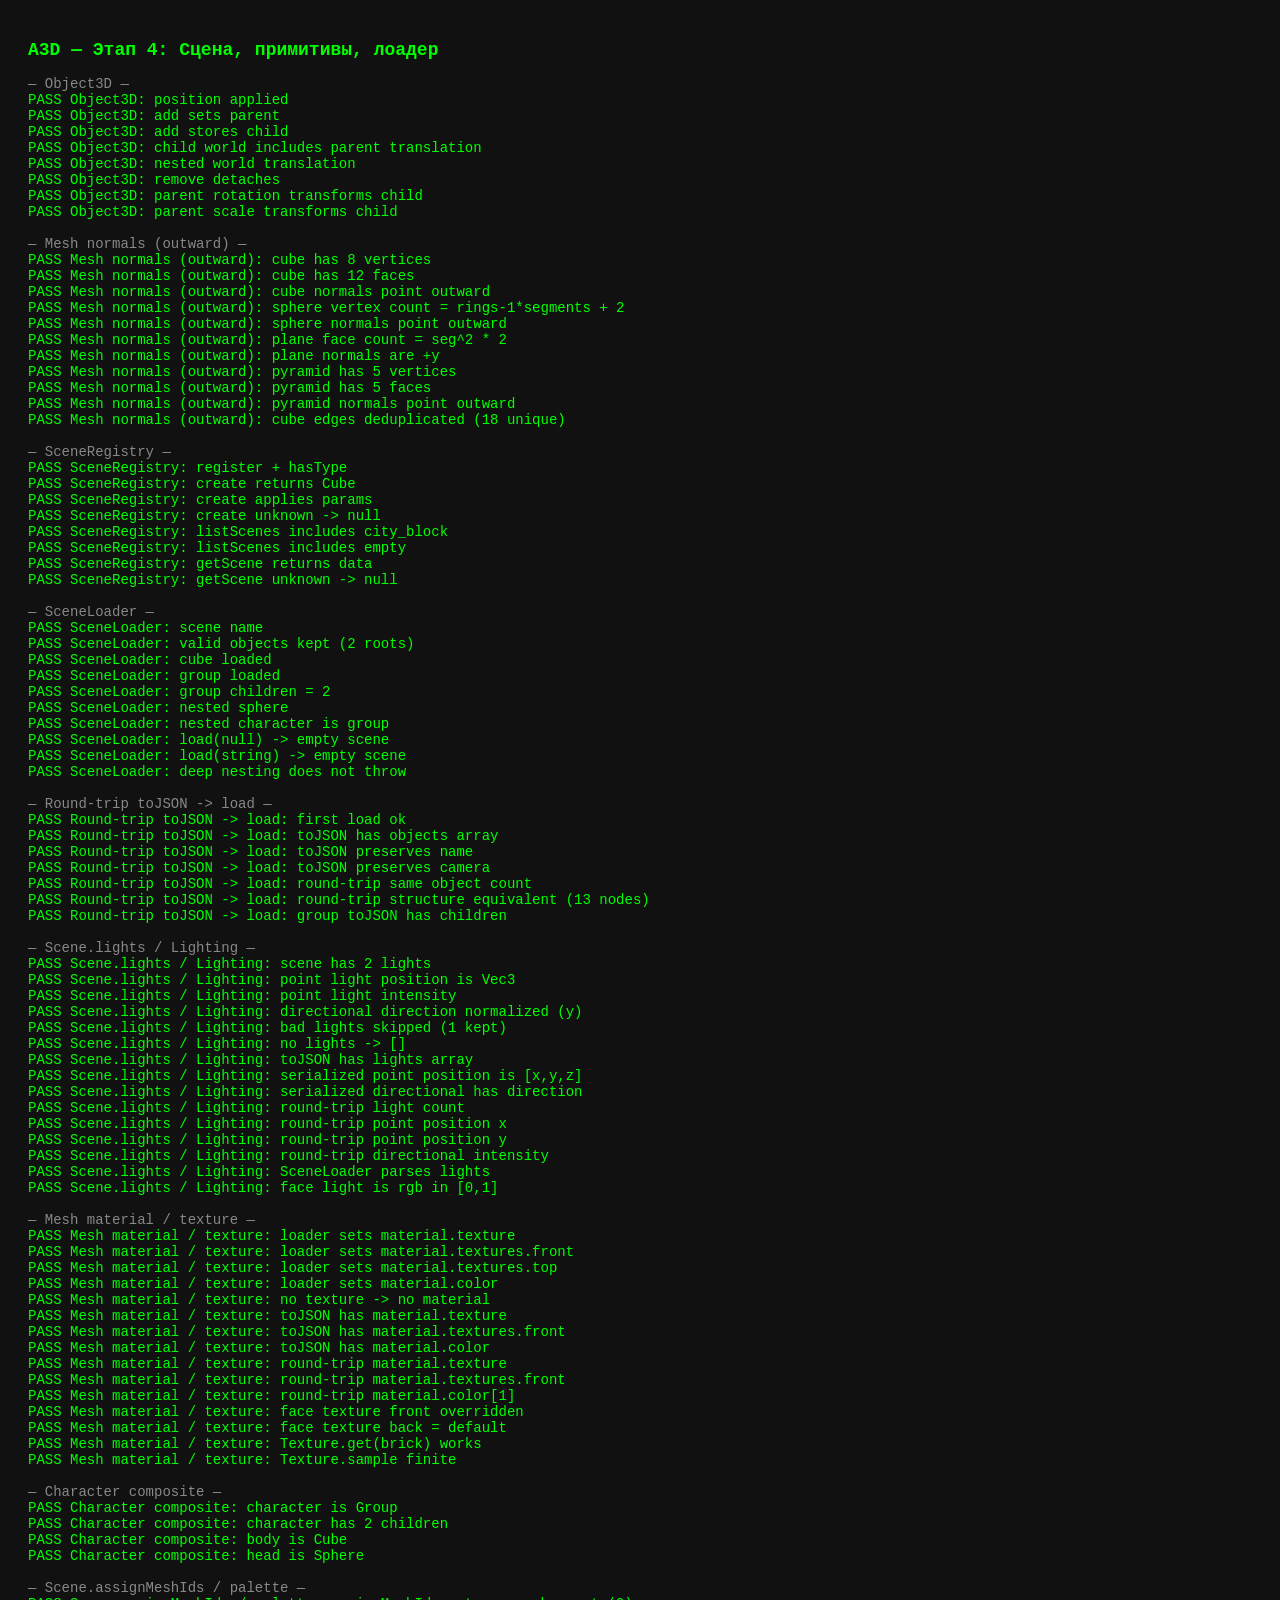
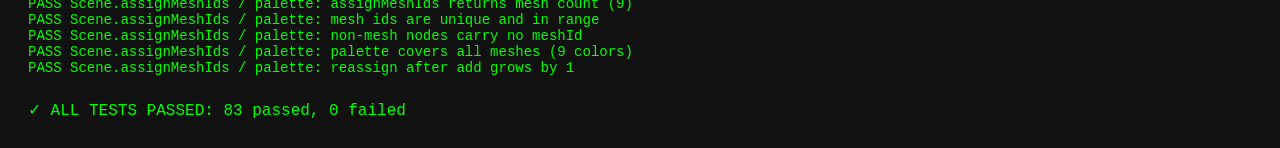
<file: test/scene_test.html>
<!DOCTYPE html>
<html lang="ru">
<head>
    <meta charset="UTF-8">
    <meta name="viewport" content="width=device-width, initial-scale=1.0">
    <title>A3D Tests — Этап 4</title>
    <style>
        body {
            font-family: monospace;
            font-size: 14px;
            background: #111;
            color: #0f0;
            padding: 20px;
        }
        h1 { color: #0f0; font-size: 18px; }
        .section { margin-top: 16px; color: #888; }
        .pass { color: #0f0; }
        .fail { color: #f44; }
        .summary { margin-top: 24px; font-size: 16px; }
    </style>
</head>
<body>
    <h1>A3D — Этап 4: Сцена, примитивы, лоадер</h1>
    <div id="output"></div>

    <script>
        var _cb = Date.now();
        [
            '../js/utils/Debug.js',
            '../js/core/MathUtils.js',
            '../js/core/Vec3.js',
            '../js/core/Mat4.js',
            '../js/core/Config.js',
            '../js/scene/Object3D.js',
            '../js/scene/SceneRegistry.js',
            '../js/scene/primitives/Mesh.js',
            '../js/scene/primitives/Cube.js',
            '../js/scene/primitives/Plane.js',
            '../js/scene/primitives/Sphere.js',
            '../js/scene/primitives/Pyramid.js',
            '../js/scene/primitives/Group.js',
            '../js/scene/primitives/Character.js',
            '../js/scene/Scene.js',
            '../js/scene/SceneLoader.js',
            '../js/render/Lighting.js',
            '../js/render/Texture.js',
            '../scenes/empty.js',
            '../scenes/city_block.js'
        ].forEach(function (p) {
            document.write('<script src="' + p + '?v=' + _cb + '"><\/script>');
        });
    </script>
    <script>
    (function () {
        'use strict';

        var Vec3 = A3D.modules.Vec3;
        var Mat4 = A3D.modules.Mat4;
        var Object3D = A3D.modules.Object3D;
        var Mesh = A3D.modules.Mesh;
        var Cube = A3D.modules.Cube;
        var Plane = A3D.modules.Plane;
        var Sphere = A3D.modules.Sphere;
        var Pyramid = A3D.modules.Pyramid;
        var Group = A3D.modules.Group;
        var Character = A3D.modules.Character;
        var Scene = A3D.modules.Scene;
        var SceneLoader = A3D.modules.SceneLoader;
        var Lighting = A3D.modules.Lighting;
        var Texture = A3D.modules.Texture;
        var R = A3D.SceneRegistry;

        // register types like main.js does
        R.register('cube',      function (p) { return new Cube(p); });
        R.register('plane',     function (p) { return new Plane(p); });
        R.register('sphere',    function (p) { return new Sphere(p); });
        R.register('pyramid',   function (p) { return new Pyramid(p); });
        R.register('group',     function (p) { return new Group(p); });
        R.register('character', function (p) { return Character.build(p); });

        var output = document.getElementById('output');
        var passed = 0;
        var failed = 0;
        var currentSection = '';

        function section(name) {
            currentSection = name;
            var div = document.createElement('div');
            div.className = 'section';
            div.textContent = '— ' + name + ' —';
            output.appendChild(div);
        }

        function report(label, ok, actual, expected) {
            var line = document.createElement('div');
            if (ok) {
                passed++;
                line.className = 'pass';
                line.textContent = 'PASS  ' + currentSection + ': ' + label;
            } else {
                failed++;
                line.className = 'fail';
                var msg = 'FAIL  ' + currentSection + ': ' + label;
                if (actual !== undefined) msg += '  actual=' + actual;
                if (expected !== undefined) msg += '  expected=' + expected;
                line.textContent = msg;
            }
            output.appendChild(line);
            if (!ok) console.error('FAIL', currentSection, label, { actual: actual, expected: expected });
        }

        function assertTrue(label, cond, detail) { report(label, !!cond, detail); }
        function assertClose(label, a, e, eps) { if (eps === undefined) eps = 1e-5; report(label, Math.abs(a - e) <= eps, a, e); }

        function approxVec(v, x, y, z, eps) {
            if (eps === undefined) eps = 1e-4;
            return Math.abs(v.x - x) <= eps && Math.abs(v.y - y) <= eps && Math.abs(v.z - z) <= eps;
        }

        // ---------- Object3D ----------
        function testObject3D() {
            section('Object3D');

            var o = new Object3D({ position: [1, 2, 3] });
            assertTrue('position applied', approxVec(o.position, 1, 2, 3));

            var c = new Object3D();
            o.add(c);
            assertTrue('add sets parent', c.parent === o);
            assertTrue('add stores child', o.children.length === 1);

            // world of child = parent T * identity -> translation part (1,2,3)
            c.getWorldMatrix();
            var te = c.worldMatrix.elements;
            assertTrue('child world includes parent translation', approxVec(new Vec3(te[12], te[13], te[14]), 1, 2, 3));

            // move child to local (1,0,0): parent T(1,2,3) o child T(1,0,0); point (1,0,0) -> (3,2,3)
            c.position = new Vec3(1, 0, 0);
            c.markDirty();
            c.getWorldMatrix();
            assertTrue('nested world translation', approxVec(new Vec3(1, 0, 0).transform(c.worldMatrix), 3, 2, 3));

            o.remove(c);
            assertTrue('remove detaches', c.parent === null && o.children.length === 0);

            // rotation: child at +x rotated by parent yaw 90deg -> at -z? (Ry(90): x-> -z)
            var p2 = new Object3D({ rotation: [0, Math.PI / 2, 0] });
            var ch = new Object3D({ position: [1, 0, 0] });
            p2.add(ch);
            ch.getWorldMatrix();
            var wx = new Vec3(1, 0, 0).transform(ch.worldMatrix);
            // parent at origin rotated Ry(90°): local (1,0,0) -> world (0,0,-2)
            assertTrue('parent rotation transforms child', approxVec(wx, 0, 0, -2), '(' + wx.x + ',' + wx.y + ',' + wx.z + ')');

            // scale
            var p3 = new Object3D({ scale: [2, 3, 4] });
            var ch2 = new Object3D({ position: [1, 1, 1] });
            p3.add(ch2);
            ch2.getWorldMatrix();
            // parent S(2,3,4) o child T(1,1,1): point (1,1,1) -> (2*1+1, 3*1+1, 4*1+1) = (4,6,8)
            var ws = new Vec3(1, 1, 1).transform(ch2.worldMatrix);
            assertTrue('parent scale transforms child', approxVec(ws, 4, 6, 8));
        }

        // ---------- Mesh / normals ----------
        function testNormals() {
            section('Mesh normals (outward)');

            var cube = new Cube();
            assertTrue('cube has 8 vertices', cube.vertices.length === 8);
            assertTrue('cube has 12 faces', cube.faces.length === 12);

            // each face normal should point away from origin (unit cube centered at 0)
            var allOut = true;
            for (var i = 0; i < cube.faces.length; i++) {
                var f = cube.faces[i];
                var a = cube.vertices[f.indices[0]];
                var centroid = a.add(cube.vertices[f.indices[1]]).add(cube.vertices[f.indices[2]]).scale(1 / 3);
                if (f.normal.dot(centroid) <= 0) allOut = false;
            }
            assertTrue('cube normals point outward', allOut);

            var sphere = new Sphere({ rings: 8, segments: 10 });
            assertTrue('sphere vertex count = rings-1*segments + 2', sphere.vertices.length === (8 - 1) * 10 + 2);
            var sOut = true;
            for (var s = 0; s < sphere.faces.length; s++) {
                var sf = sphere.faces[s];
                var sa = sphere.vertices[sf.indices[0]];
                var sc = sa.add(sphere.vertices[sf.indices[1]]).add(sphere.vertices[sf.indices[2]]).scale(1 / 3);
                if (sf.normal.dot(sc) <= 0) sOut = false;
            }
            assertTrue('sphere normals point outward', sOut);

            var plane = new Plane({ segments: 4, size: 10 });
            assertTrue('plane face count = seg^2 * 2', plane.faces.length === 4 * 4 * 2);
            var upOk = true;
            for (var p = 0; p < plane.faces.length; p++) {
                if (Math.abs(plane.faces[p].normal.y - 1) > 1e-5) upOk = false;
            }
            assertTrue('plane normals are +y', upOk);

            var pyr = new Pyramid();
            assertTrue('pyramid has 5 vertices', pyr.vertices.length === 5);
            assertTrue('pyramid has 5 faces', pyr.faces.length === 5);

            // pyramid: all 5 faces outward (4 sides + bottom, no top cap)
            var pOut = true;
            for (var pp = 0; pp < pyr.faces.length; pp++) {
                var pf = pyr.faces[pp];
                var pa = pyr.vertices[pf.indices[0]];
                var pcen = pa.add(pyr.vertices[pf.indices[1]]).add(pyr.vertices[pf.indices[2]]).scale(1 / 3);
                if (pf.normal.dot(pcen) <= 0) pOut = false;
            }
            assertTrue('pyramid normals point outward', pOut);

            // edges: unique vertex-index pairs (cube triangulation yields 19)
            var cubeEdges = cube.getEdges();
            assertTrue('cube edges deduplicated (' + cubeEdges.length + ' unique)', cubeEdges.length > 0 && cubeEdges.length <= 36);
        }

        // ---------- SceneRegistry ----------
        function testRegistry() {
            section('SceneRegistry');

            R.register('fake_type', function (p) { return new Object3D(p); });
            assertTrue('register + hasType', R.hasType('fake_type'));
            var created = R.create('cube', { position: [1, 1, 1] });
            assertTrue('create returns Cube', created instanceof Cube);
            assertTrue('create applies params', approxVec(created.position, 1, 1, 1));
            assertTrue('create unknown -> null', R.create('nope') === null);

            var list = R.listScenes();
            assertTrue('listScenes includes city_block', list.indexOf('city_block') !== -1);
            assertTrue('listScenes includes empty', list.indexOf('empty') !== -1);
            assertTrue('getScene returns data', !!R.getScene('city_block'));
            assertTrue('getScene unknown -> null', R.getScene('zzz') === null);

            delete R.types.fake_type; // cleanup
        }

        // ---------- SceneLoader ----------
        function testLoader() {
            section('SceneLoader');

            var data = {
                name: 't',
                objects: [
                    { type: 'cube', position: [1, 2, 3] },
                    {
                        type: 'group', name: 'g',
                        children: [
                            { type: 'sphere', rings: 6, segments: 8 },
                            { type: 'character' }
                        ]
                    },
                    { type: 'bogus_type' },
                    { position: [0, 0, 0] }, // missing type
                    null
                ]
            };

            var scene = SceneLoader.load(data);
            assertTrue('scene name', scene.name === 't');
            assertTrue('valid objects kept (2 roots)', scene.objects.length === 2, 'got ' + scene.objects.length);
            assertTrue('cube loaded', scene.objects[0] instanceof Cube);
            assertTrue('group loaded', scene.objects[1] instanceof Group);
            assertTrue('group children = 2', scene.objects[1].children.length === 2);
            assertTrue('nested sphere', scene.objects[1].children[0] instanceof Sphere);
            assertTrue('nested character is group', scene.objects[1].children[1] instanceof Group);

            // invalid top-level inputs must not throw
            var e1 = SceneLoader.load(null);
            assertTrue('load(null) -> empty scene', e1 instanceof Scene && e1.objects.length === 0);
            var e2 = SceneLoader.load('garbage');
            assertTrue('load(string) -> empty scene', e2 instanceof Scene && e2.objects.length === 0);

            // deeply nested (cycle protection via depth limit)
            var deep = { type: 'group' };
            var node = deep;
            for (var i = 0; i < 40; i++) { node.children = [{ type: 'group' }]; node = node.children[0]; }
            var dScene = SceneLoader.load({ name: 'deep', objects: [deep] });
            assertTrue('deep nesting does not throw', dScene instanceof Scene);
        }

        // ---------- Round-trip toJSON ----------
        function testRoundTrip() {
            section('Round-trip toJSON -> load');

            var data = R.getScene('city_block');
            var s1 = SceneLoader.load(data);
            assertTrue('first load ok', s1.objects.length === 7, 'got ' + s1.objects.length);

            var json = s1.toJSON();
            assertTrue('toJSON has objects array', Array.isArray(json.objects) && json.objects.length === 7);
            assertTrue('toJSON preserves name', json.name === 'city_block');
            assertTrue('toJSON preserves camera', !!json.camera && json.camera.position);

            var s2 = SceneLoader.load(json);
            assertTrue('round-trip same object count', s2.objects.length === s1.objects.length);

            // compare structure: types + transforms of every node
            function flat(scene) {
                var out = [];
                scene.objects.forEach(function (root) {
                    root.traverse(function (n) {
                        out.push({
                            type: n.meshType || (n.isGroup ? 'group' : '?'),
                            p: [n.position.x, n.position.y, n.position.z],
                            s: [n.scale.x, n.scale.y, n.scale.z]
                        });
                    });
                });
                return out;
            }

            var f1 = flat(s1).sort();
            var f2 = flat(s2).sort();
            function near(a, b) {
                if (a.type !== b.type) return false;
                for (var i = 0; i < 3; i++) {
                    if (Math.abs(a.p[i] - b.p[i]) > 1e-4 || Math.abs(a.s[i] - b.s[i]) > 1e-4) return false;
                }
                return true;
            }
            var same = f1.length === f2.length;
            if (same) {
                for (var i = 0; i < f1.length; i++) { if (!near(f1[i], f2[i])) { same = false; break; } }
            }
            assertTrue('round-trip structure equivalent (' + f1.length + ' nodes)', same);

            // group serialization keeps children
            var g = s1.objects[1];
            var gj = g.toJSON();
            assertTrue('group toJSON has children', Array.isArray(gj.children) && gj.children.length === 2);
        }

        // ---------- Lights: parsing + round-trip (этап B) ----------
        function testLights() {
            section('Scene.lights / Lighting');

            var lightsData = [
                { type: 'point', color: [1, 0.8, 0.5], intensity: 1.2, position: [0, 9, 4] },
                { type: 'directional', color: [0.7, 0.85, 1], intensity: 0.9, direction: [0.35, -0.8, 0.45] }
            ];

            // Scene constructor parses lights (canonical form: Vec3 fields)
            var s = new Scene({ name: 'lit', lights: lightsData });
            assertTrue('scene has 2 lights', s.lights.length === 2, 'got ' + s.lights.length);
            if (s.lights.length === 2) {
                assertTrue('point light position is Vec3', s.lights[0].position instanceof Vec3);
                assertClose('point light intensity', s.lights[0].intensity, 1.2);
                assertClose('directional direction normalized (y)', s.lights[1].direction.y, -0.8 / Math.sqrt(0.35 * 0.35 + 0.64 + 0.45 * 0.45), 1e-4);
            }

            // bad lights are skipped with a log, valid ones kept
            var s2 = new Scene({ name: 'mixed', lights: [lightsData[0], { type: 'bad' }, null, { type: 'point', color: 'xx' }] });
            assertTrue('bad lights skipped (1 kept)', s2.lights.length === 1, 'got ' + s2.lights.length);

            // no lights -> empty array
            var s3 = new Scene({ name: 'none' });
            assertTrue('no lights -> []', Array.isArray(s3.lights) && s3.lights.length === 0);

            // toJSON serializes lights back to plain arrays (round-trip safe)
            var json = s.toJSON();
            assertTrue('toJSON has lights array', Array.isArray(json.lights) && json.lights.length === 2);
            if (Array.isArray(json.lights) && json.lights.length === 2) {
                assertTrue('serialized point position is [x,y,z]',
                    Array.isArray(json.lights[0].position) && json.lights[0].position.length === 3,
                    JSON.stringify(json.lights[0]));
                assertTrue('serialized directional has direction',
                    Array.isArray(json.lights[1].direction));
            }

            // round-trip: load(toJSON()) preserves lights
            var s4 = SceneLoader.load(json);
            assertTrue('round-trip light count', s4.lights.length === 2, 'got ' + (s4.lights && s4.lights.length));
            if (s4.lights.length === 2) {
                assertClose('round-trip point position x', s4.lights[0].position.x, 0);
                assertClose('round-trip point position y', s4.lights[0].position.y, 9);
                assertClose('round-trip directional intensity', s4.lights[1].intensity, 0.9);
            }

            // SceneLoader.load parses data.lights (same path)
            var s5 = SceneLoader.load({ name: 't', lights: lightsData, objects: [] });
            assertTrue('SceneLoader parses lights', s5.lights.length === 2, 'got ' + s5.lights.length);

            // computeFaceLight sanity through the same normalized lights
            var lit = Lighting.computeFaceLight(new Vec3(0, 1, 0), new Vec3(0, 0, 0), s4.lights);
            assertTrue('face light is rgb in [0,1]',
                lit.r >= 0 && lit.r <= 1 && lit.g >= 0 && lit.g <= 1 && lit.b >= 0 && lit.b <= 1,
                JSON.stringify(lit));
        }

        // ---------- Material / texture: parsing + round-trip (этап C) ----------
        function testMaterial() {
            section('Mesh material / texture');

            // SceneLoader parses texture (single) into mesh.material
            var s1 = SceneLoader.load({
                name: 'tex', objects: [
                    { type: 'cube', texture: 'brick' }
                ]
            });
            assertTrue('loader sets material.texture', s1.objects[0].material && s1.objects[0].material.texture === 'brick');

            // SceneLoader parses textures (per-group) + color
            var s2 = SceneLoader.load({
                name: 'tex2', objects: [
                    { type: 'cube', textures: { front: 'window', top: 'grass' }, color: [1, 0.5, 0] }
                ]
            });
            assertTrue('loader sets material.textures.front', s2.objects[0].material && s2.objects[0].material.textures.front === 'window');
            assertTrue('loader sets material.textures.top', s2.objects[0].material.textures.top === 'grass');
            assertTrue('loader sets material.color', Array.isArray(s2.objects[0].material.color) && s2.objects[0].material.color[0] === 1);

            // no texture → no material
            var s3 = SceneLoader.load({ name: 'nt', objects: [{ type: 'cube' }] });
            assertTrue('no texture -> no material', !s3.objects[0].material);

            // toJSON serializes material (round-trip)
            var cube = new Cube({ material: { texture: 'brick', textures: { front: 'window' }, color: [0.2, 0.4, 0.6] } });
            var json = cube.toJSON();
            assertTrue('toJSON has material.texture', json.material && json.material.texture === 'brick');
            assertTrue('toJSON has material.textures.front', json.material.textures && json.material.textures.front === 'window');
            assertTrue('toJSON has material.color', Array.isArray(json.material.color) && json.material.color.length === 3);

            // round-trip: load(toJSON()) preserves material
            var s4 = SceneLoader.load({ name: 'rt', objects: [json] });
            assertTrue('round-trip material.texture', s4.objects[0].material && s4.objects[0].material.texture === 'brick');
            assertTrue('round-trip material.textures.front', s4.objects[0].material.textures.front === 'window');
            assertClose('round-trip material.color[1]', s4.objects[0].material.color[1], 0.4, 1e-5);

            // getFaceTextureName: per-group overrides default
            assertTrue('face texture front overridden', s4.objects[0].getFaceTextureName(s4.objects[0].faces[4]) === 'window');
            assertTrue('face texture back = default', s4.objects[0].getFaceTextureName(s4.objects[0].faces[0]) === 'brick');

            // Texture registry: built-ins available for rendering
            assertTrue('Texture.get(brick) works', !!Texture.get('brick'));
            var sampled = Texture.sample(Texture.get('grass'), 0.5, 0.5);
            assertTrue('Texture.sample finite', isFinite(sampled) && sampled >= 0 && sampled <= 1);
        }

        function testCharacter() {
            section('Character composite');
            var c = Character.build({ name: 'c' });
            assertTrue('character is Group', c instanceof Group);
            assertTrue('character has 2 children', c.children.length === 2);
            assertTrue('body is Cube', c.children[0] instanceof Cube);
            assertTrue('head is Sphere', c.children[1] instanceof Sphere);
        }

        function testMeshIds() {
            section('Scene.assignMeshIds / palette');

            var scene = SceneLoader.load(R.getScene('city_block'));
            var count = scene.assignMeshIds();
            assertTrue('assignMeshIds returns mesh count (' + count + ')', count >= 7);

            // every mesh has a unique id in [0, count)
            var seen = {};
            var unique = true;
            scene.objects.forEach(function (root) {
                root.traverse(function (n) {
                    if (!n.isMesh) return;
                    if (seen[n.meshId] !== undefined || n.meshId < 0 || n.meshId >= count) unique = false;
                    seen[n.meshId] = true;
                });
            });
            assertTrue('mesh ids are unique and in range', unique);

            // non-mesh nodes (groups) have no id
            var groupClean = true;
            scene.objects.forEach(function (root) {
                root.traverse(function (n) {
                    if (!n.isMesh && n.meshId !== undefined) groupClean = false;
                });
            });
            assertTrue('non-mesh nodes carry no meshId', groupClean);

            // palette: distinct meshes map to distinct colors
            var palette = A3D.modules.Config.MESH_PALETTE;
            var colors = {};
            scene.objects.forEach(function (root) {
                root.traverse(function (n) {
                    if (n.isMesh) colors[n.meshId % palette.length] = true;
                });
            });
            assertTrue('palette covers all meshes (' + Object.keys(colors).length + ' colors)', Object.keys(colors).length >= 5);

            // reassign after adding a mesh: new mesh gets the next id
            scene.add(new Cube({ name: 'extra' }));
            assertTrue('reassign after add grows by 1', scene.assignMeshIds() === count + 1);
        }

        testObject3D();
        testNormals();
        testRegistry();
        testLoader();
        testRoundTrip();
        testLights();
        testMaterial();
        testCharacter();
        testMeshIds();

        var summary = document.createElement('div');
        summary.className = 'summary';
        if (failed === 0) {
            summary.style.color = '#0f0';
            summary.textContent = '✓ ALL TESTS PASSED: ' + passed + ' passed, 0 failed';
            console.log('%cA3D STAGE-4 TESTS: ALL PASSED (' + passed + ')', 'color: #0f0; font-size: 16px;');
        } else {
            summary.style.color = '#f44';
            summary.textContent = '✗ TESTS FAILED: ' + passed + ' passed, ' + failed + ' failed';
            console.error('A3D STAGE-4 TESTS: ' + failed + ' failed, ' + passed + ' passed');
        }
        output.appendChild(summary);
    })();
    </script>
</body>
</html>
</file>
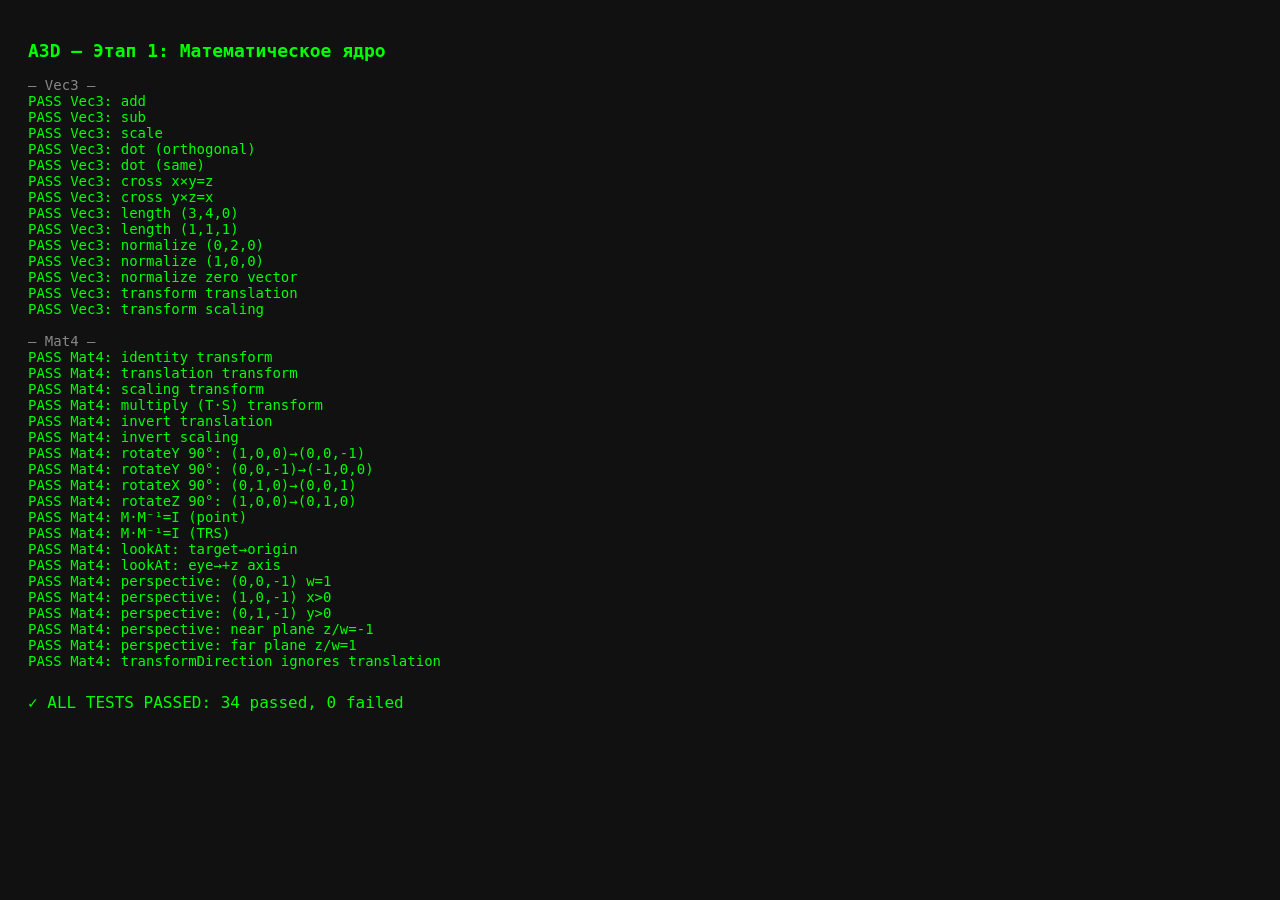
<file: test/test.html>
<!DOCTYPE html>
<html lang="ru">
<head>
    <meta charset="UTF-8">
    <meta name="viewport" content="width=device-width, initial-scale=1.0">
    <title>A3D Tests — Этап 1</title>
    <style>
        body {
            font-family: monospace;
            font-size: 14px;
            background: #111;
            color: #0f0;
            padding: 20px;
        }
        h1 { color: #0f0; font-size: 18px; }
        .section { margin-top: 16px; color: #888; }
        .pass { color: #0f0; }
        .fail { color: #f44; }
        .summary { margin-top: 24px; font-size: 16px; }
    </style>
</head>
<body>
    <h1>A3D — Этап 1: Математическое ядро</h1>
    <div id="output"></div>

    <script>
        var _cb = Date.now();
        document.write('<script src="../js/core/MathUtils.js?v=' + _cb + '"><\/script>');
        document.write('<script src="../js/core/Vec3.js?v=' + _cb + '"><\/script>');
        document.write('<script src="../js/core/Mat4.js?v=' + _cb + '"><\/script>');
    </script>
    <script>
    (function () {
        'use strict';

        var Vec3 = A3D.modules.Vec3;
        var Mat4 = A3D.modules.Mat4;
        var MathUtils = A3D.modules.MathUtils;

        var output = document.getElementById('output');
        var passed = 0;
        var failed = 0;
        var currentSection = '';

        function section(name) {
            currentSection = name;
            var div = document.createElement('div');
            div.className = 'section';
            div.textContent = '— ' + name + ' —';
            output.appendChild(div);
        }

        function assertClose(label, actual, expected, eps) {
            if (eps === undefined) eps = 1e-6;
            var ok = Math.abs(actual - expected) <= eps;
            report(label, ok, actual, expected, eps);
        }

        function assertVec3(label, v, ex, ey, ez, eps) {
            if (eps === undefined) eps = 1e-6;
            var ok = Math.abs(v.x - ex) <= eps &&
                     Math.abs(v.y - ey) <= eps &&
                     Math.abs(v.z - ez) <= eps;
            if (ok) {
                report(label, true, '(' + v.x.toFixed(6) + ',' + v.y.toFixed(6) + ',' + v.z.toFixed(6) + ')');
            } else {
                report(label, false,
                    '(' + v.x.toFixed(6) + ',' + v.y.toFixed(6) + ',' + v.z.toFixed(6) + ')',
                    '(' + ex + ',' + ey + ',' + ez + ')');
            }
        }

        function assertTrue(label, cond, detail) {
            report(label, !!cond, detail);
        }

        function report(label, ok, actual, expected) {
            var line = document.createElement('div');
            if (ok) {
                passed++;
                line.className = 'pass';
                line.textContent = 'PASS  ' + currentSection + ': ' + label;
            } else {
                failed++;
                line.className = 'fail';
                var msg = 'FAIL  ' + currentSection + ': ' + label;
                if (actual !== undefined) msg += '  actual=' + actual;
                if (expected !== undefined) msg += '  expected=' + expected;
                line.textContent = msg;
            }
            output.appendChild(line);
            if (!ok) {
                console.error('FAIL', currentSection, label, { actual: actual, expected: expected });
            }
        }

        function testVec3() {
            section('Vec3');

            var a = new Vec3(1, 2, 3);
            var b = new Vec3(4, 5, 6);

            var sum = a.add(b);
            assertVec3('add', sum, 5, 7, 9);

            var diff = b.sub(a);
            assertVec3('sub', diff, 3, 3, 3);

            var scaled = a.scale(2);
            assertVec3('scale', scaled, 2, 4, 6);

            assertClose('dot (orthogonal)', new Vec3(1, 0, 0).dot(new Vec3(0, 1, 0)), 0);
            assertClose('dot (same)', new Vec3(1, 2, 3).dot(new Vec3(1, 2, 3)), 14);

            var cross = new Vec3(1, 0, 0).cross(new Vec3(0, 1, 0));
            assertVec3('cross x×y=z', cross, 0, 0, 1);
            var cross2 = new Vec3(0, 1, 0).cross(new Vec3(0, 0, 1));
            assertVec3('cross y×z=x', cross2, 1, 0, 0);

            assertClose('length (3,4,0)', new Vec3(3, 4, 0).length(), 5);
            assertClose('length (1,1,1)', new Vec3(1, 1, 1).length(), Math.sqrt(3));

            var n = new Vec3(0, 2, 0).normalize();
            assertVec3('normalize (0,2,0)', n, 0, 1, 0);
            var n2 = new Vec3(1, 0, 0).normalize();
            assertVec3('normalize (1,0,0)', n2, 1, 0, 0);

            var zero = new Vec3(0, 0, 0).normalize();
            assertVec3('normalize zero vector', zero, 0, 0, 0);

            var t = a.transform(Mat4.translation(10, 20, 30));
            assertVec3('transform translation', t, 11, 22, 33);

            var s = a.transform(Mat4.scaling(2, 3, 4));
            assertVec3('transform scaling', s, 2, 6, 12);
        }

        function testMat4() {
            section('Mat4');

            var I = Mat4.identity();
            var p = new Vec3(1, 2, 3);
            var t = p.transform(I);
            assertVec3('identity transform', t, 1, 2, 3);

            var T = Mat4.translation(5, -3, 2);
            var tp = new Vec3(1, 1, 1).transform(T);
            assertVec3('translation transform', tp, 6, -2, 3);

            var S = Mat4.scaling(2, 3, 4);
            var sp = new Vec3(1, 1, 1).transform(S);
            assertVec3('scaling transform', sp, 2, 3, 4);

            var M = Mat4.multiply(T, S);
            var mp = new Vec3(1, 1, 1).transform(M);
            assertVec3('multiply (T·S) transform', mp, 7, 0, 6);

            var invT = Mat4.invert(T);
            var back = new Vec3(6, -2, 3).transform(invT);
            assertVec3('invert translation', back, 1, 1, 1);

            var invS = Mat4.invert(S);
            var backS = new Vec3(2, 3, 4).transform(invS);
            assertVec3('invert scaling', backS, 1, 1, 1);

            var R = Mat4.rotationY(Math.PI / 2);
            var rp = new Vec3(1, 0, 0).transform(R);
            assertVec3('rotateY 90°: (1,0,0)→(0,0,-1)', rp, 0, 0, -1);

            var Rp = new Vec3(0, 0, -1).transform(R);
            assertVec3('rotateY 90°: (0,0,-1)→(-1,0,0)', Rp, -1, 0, 0);

            var RX = Mat4.rotationX(Math.PI / 2);
            var rx = new Vec3(0, 1, 0).transform(RX);
            assertVec3('rotateX 90°: (0,1,0)→(0,0,1)', rx, 0, 0, 1);

            var RZ = Mat4.rotationZ(Math.PI / 2);
            var rz = new Vec3(1, 0, 0).transform(RZ);
            assertVec3('rotateZ 90°: (1,0,0)→(0,1,0)', rz, 0, 1, 0);

            var M2 = Mat4.multiply(T, S);
            var M2inv = Mat4.invert(M2);
            var product = Mat4.multiply(M2, M2inv);
            var check = new Vec3(0.7, -1.3, 4.2).transform(product);
            assertVec3('M·M⁻¹=I (point)', check, 0.7, -1.3, 4.2);

            var T2 = Mat4.translation(1, 2, 3);
            var R2 = Mat4.rotationY(0.7);
            var S2 = Mat4.scaling(2, 3, 5);
            var M3 = Mat4.multiply(Mat4.multiply(T2, R2), S2);
            var M3inv = Mat4.invert(M3);
            var product3 = Mat4.multiply(M3, M3inv);
            var check3 = new Vec3(3.3, -1.7, 0.9).transform(product3);
            assertVec3('M·M⁻¹=I (TRS)', check3, 3.3, -1.7, 0.9);

            var eye = new Vec3(0, 5, 20);
            var target = new Vec3(0, 0, 0);
            var up = new Vec3(0, 1, 0);
            var V = Mat4.lookAt(eye, target, up);
            var camTarget = target.transform(V);
            assertVec3('lookAt: target→origin', camTarget, 0, 0, 0);
            var camEye = eye.transform(V);
            assertVec3('lookAt: eye→+z axis', camEye, 0, 0, Math.sqrt(425));

            var P = Mat4.perspective(70, 16 / 9, 0.1, 500);
            var pt1 = new Vec3(0, 0, -1).transform(P);
            assertClose('perspective: (0,0,-1) w=1', pt1.y, 0);
            var pt2 = new Vec3(1, 0, -1).transform(P);
            assertClose('perspective: (1,0,-1) x>0', pt2.x, 1 / (16 / 9) / Math.tan(MathUtils.degToRad(35)));
            var pt3 = new Vec3(0, 1, -1).transform(P);
            assertClose('perspective: (0,1,-1) y>0', pt3.y, 1 / Math.tan(MathUtils.degToRad(35)));

            var nearPt4 = new Vec3(0, 0, -0.1).transformW(P);
            assertClose('perspective: near plane z/w=-1', nearPt4.z / nearPt4.w, -1, 1e-4);
            var farPt4 = new Vec3(0, 0, -500).transformW(P);
            assertClose('perspective: far plane z/w=1', farPt4.z / farPt4.w, 1, 1e-4);

            var dir = new Vec3(1, 0, 0);
            var td = dir.transformDirection(Mat4.translation(10, 20, 30));
            assertVec3('transformDirection ignores translation', td, 1, 0, 0);
        }

        testVec3();
        testMat4();

        var summary = document.createElement('div');
        summary.className = 'summary';
        if (failed === 0) {
            summary.style.color = '#0f0';
            summary.textContent = '✓ ALL TESTS PASSED: ' + passed + ' passed, 0 failed';
            console.log('%cA3D TESTS: ALL PASSED (' + passed + ')', 'color: #0f0; font-size: 16px;');
        } else {
            summary.style.color = '#f44';
            summary.textContent = '✗ TESTS FAILED: ' + passed + ' passed, ' + failed + ' failed';
            console.error('A3D TESTS: ' + failed + ' failed, ' + passed + ' passed');
        }
        output.appendChild(summary);
    })();
    </script>
</body>
</html>
</file>
<file: css/style.css>
html, body {
    margin: 0;
    padding: 0;
    overflow: hidden;
    background: #000;
}

canvas {
    position: fixed;
    inset: 0;
    width: 100vw;
    height: 100vh;
    display: block;
}
</file>
